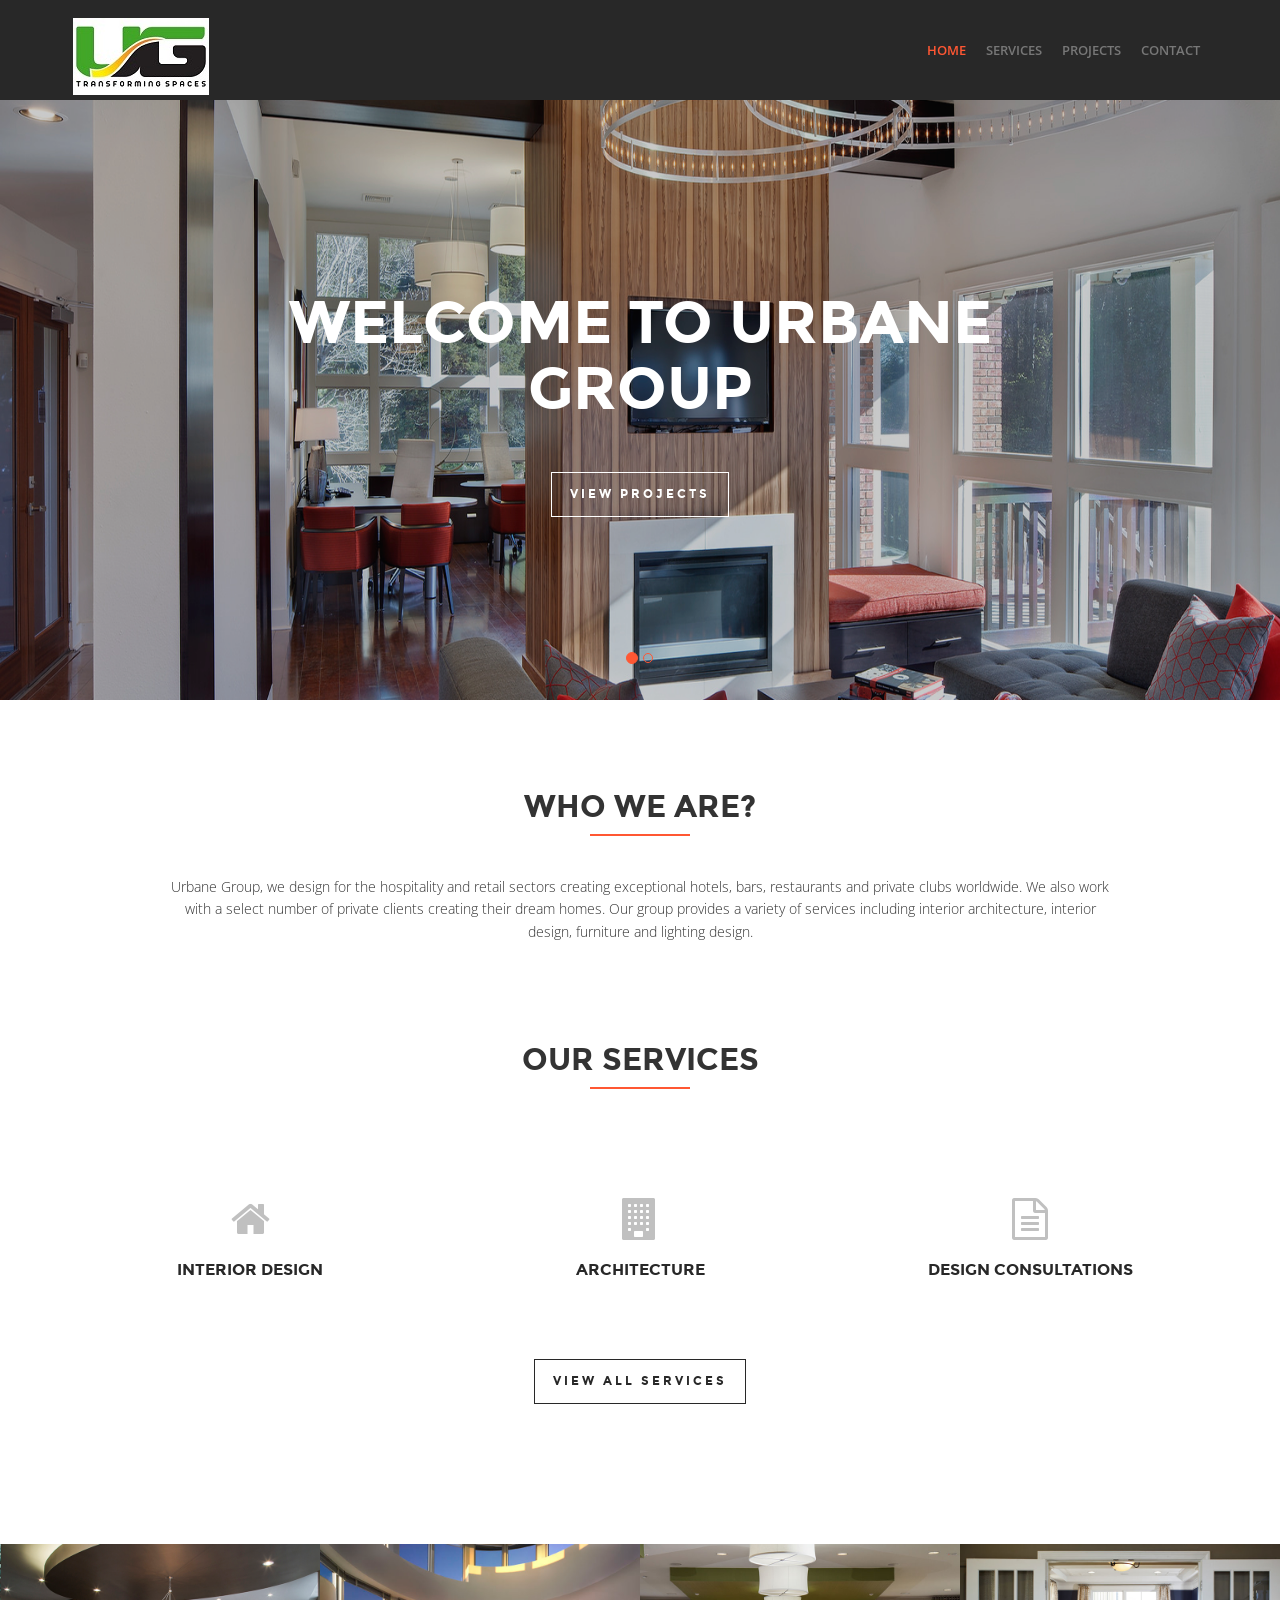
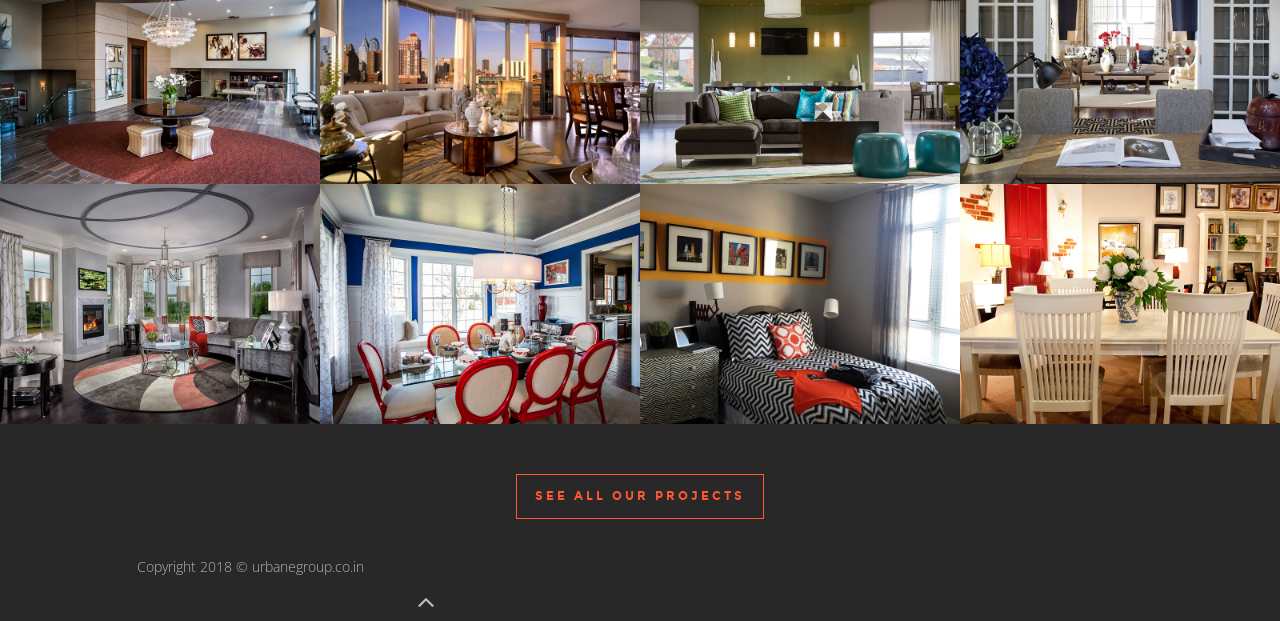
<file: index.html>
<!DOCTYPE html>
<!--[if lt IE 7]>      <html class="no-js lt-ie9 lt-ie8 lt-ie7"> <![endif]-->
<!--[if IE 7]>         <html class="no-js lt-ie9 lt-ie8"> <![endif]-->
<!--[if IE 8]>         <html class="no-js lt-ie9"> <![endif]-->
<!--[if gt IE 8]><!--> <html class="no-js"> <!--<![endif]-->
    <head>
        <title>Urbane Group - Transforming Spaces</title>

        <!-- Meta Tags -->
        <meta charset="utf-8">
        <!--[if IE]><meta http-equiv='X-UA-Compatible' content='IE=edge,chrome=1'><![endif]-->
        <meta name="description" content="">
        <meta name="viewport" content="width=device-width, initial-scale=1">

        <!-- Favicon
        <link rel="icon" type="image/png" href="assets/img/favicon.ico">-->

        <!-- Css Global Compulsory -->
        <link rel="stylesheet" href="assets/plugins/bootstrap/css/bootstrap.min.css"> 
        <!-- Css Implementing Plugins -->
        <link rel="stylesheet" href="assets/plugins/font-awesome/css/font-awesome.min.css">   
        <!-- Css Theme -->           
        <link rel="stylesheet" href="assets/css/style.css">
        <!-- Web Fonts -->
        <link href='http://fonts.googleapis.com/css?family=Open+Sans:400,300,600&subset;=latin,cyrillic' rel='stylesheet' type='text/css'>
        <link rel="stylesheet" href="assets/fonts/montserrat/style.css">
    </head>
    <body>

        <!-- Header (navigation menu, and logo) -->
        <nav class="navbar navbar-default header-navbar" role="navigation">
            <div class="container">
                <div class="row">
                    <div class="col-md-4">
                        <!-- Brand and toggle get grouped for better mobile display -->
                        <div class="navbar-header">
                            <button type="button" class="navbar-toggle" data-toggle="collapse" data-target="#bs-example-navbar-collapse-1">
                                <span class="sr-only">Toggle navigation</span>
                                <span class="icon-bar"></span>
                                <span class="icon-bar"></span>
                                <span class="icon-bar"></span>
                            </button>
                            <a class="navbar-brand" href="index.html">
                                <!-- Logo Image -->
                                <img src="assets/img/logo-header.png" alt="Urbane Group Logo">
                            </a>
                        </div>
                    </div>

                    <div class="col-md-8">
                        <!-- Collect the nav links, forms, and other content for toggling -->
                        <div class="collapse navbar-collapse" id="bs-example-navbar-collapse-1">
                            <ul class="nav navbar-nav navbar-right">                        
                                <li class="active"><a href="index.html">Home</a></li>
                                <!--  <li><a href="about.html">About</a></li> -->
                                <li><a href="services.html">Services</a></li>

                                <!-- Dropdown -->
                              <li><a href="projects.html">Projects</a></li>    
                               

                                <!-- Dropdown 
                                <li class="dropdown">
                                    <a href="blog.html" class="dropdown-toggle" data-toggle="dropdown">Blog</a>
                                    <ul class="dropdown-menu" role="menu">
                                        <li><a href="blog-inner.html">Single Blog</a></li>
                                        <li><a href="blog.html">Gallery Blog</a></li>
                                    </ul>
                                </li>-->
                                <li><a href="contact.html">Contact</a></li>
                            </ul>
                        </div>
                    </div>
                </div><!-- /row -->
            </div><!-- /container -->
        </nav>
        <!-- End Header -->

        <!-- Slider -->
        <div id="header-carousel" class="carousel slide carousel-fade header-carousel" data-ride="carousel"> 
            <!-- Slider Indicators -->
            <ol class="carousel-indicators">
                <li data-target="#header-carousel" data-slide-to="0" class="active"></li>
                <li data-target="#header-carousel" data-slide-to="1"></li>   
            </ol>   
            <div class="carousel-inner">    

                <!-- Slider Item (image, link and description for your project in slider) -->        
                <div class="item active"> 
                    <!-- Image -->           
                    <img src="assets/img/slider-images/image1.jpg" alt="Specifie an alternate text for an image">      
                    <!-- Description -->      
                    <div class="carousel-caption header-carousel-caption">
                       <!-- <h1>We are a creative Interior Design Group</h1>-->
					    <h1>Welcome to Urbane Group</h1>
                        <!-- Project Link -->
                        <a href="projects.html" class="btn white-btn">View Projects</a>                                                    
                    </div>
                </div>
                
                <!-- Slider Item (image, link and description for your project in slider) -->
                <div class="item">    
                    <!-- Image -->        
                    <img src="assets/img/slider-images/image2.jpg" alt="Specifie an alternate text for an image">
                    <!-- Decription -->
                    <div class="carousel-caption header-carousel-caption">
                        <h1>Transforming Spaces</h1> 
                        <!-- Project Link -->
                        <a href="projects.html" class="btn white-btn">View Projects</a>
                    </div>
                </div>   
                       
            </div>   
        </div>
        <!-- End Slider -->

        <!-- Site Wrapper -->
        <div class="site-wrapper">

            <!-- Who We Are -->            
            <div class="container text-center">
                <!-- Section General Title -->
                <div class="general-title">
                    <h2>Who we Are?</h2>        
                    <div class="title-devider"></div>
                </div>
                <div class="row">
                  <!-- Section Description -->
                  <div class="col-md-10 col-md-offset-1">
                    <p>Urbane Group, we design for the hospitality and retail sectors creating exceptional hotels, bars, restaurants and private clubs worldwide. We also work with a select number of private clients creating their dream homes. Our group provides a variety of services including interior architecture, interior design, furniture and lighting design.</p>        
                  </div>          
                </div><!-- /row -->       
            </div><!-- /container -->                   
            <!-- End Who We Are -->
	   
            <!-- Our Services -->            
            <div class="container padding-top text-center"> 
                <!-- Section General Title -->       
                <div class="general-title">
                    <h2>Our Services</h2>        
                    <div class="title-devider"></div>
                </div>  
                <!-- Section Description -->             
                 <div class="row padding-top"> 

                    <!-- Services Item (icon, title and description for your service) -->                        
                    <div class="col-sm-4 col-md-4">  
                        <!-- Icon -->
                        <a href="services.html">                                
                            <i class="fa fa-home fa-3x"></i>     
                        </a> 
                        <!-- Title -->  
                        <div class="service-title">      
                            <h3>Interior Design</h3> 
                        </div>   
                        <!-- Description -->  
                       <!--						
                        <p>Lorem ipsum dolor sit amet, consectetuer adipiscing elit, sed diam nonummy nibh euismod tincidunt ut laoreet dolore magna aliquam erat volutpat. Ut wisi enim ad minim veniam, quis nostrud exerci.</p>-->
                    </div>

                    <!-- Services Item (icon, title and description for your service) -->
                    <div class="col-sm-4 col-md-4">
                        <!-- Icon -->  
                        <a href="services.html">
                            <i class="fa fa-building fa-3x"></i>          
                        </a> 
                        <!-- Title -->
                        <div class="service-title">
                            <h3>Architecture</h3>
                        </div>
                        <!-- Description -->
						<!--
                        <p>Lorem ipsum dolor sit amet, consectetuer adipiscing elit, sed diam nonummy nibh euismod tincidunt ut laoreet dolore magna aliquam erat volutpat. Ut wisi enim ad minim veniam, quis nostrud exerci.</p>-->
                    </div>                        

                    <!-- Services Item (icon, title and description for your service) -->
                    <div class="col-sm-4 col-md-4">
                        <!-- Icon -->
                        <a href="services.html">
                            <i class="fa fa-file-text-o fa-3x"></i> 
                        </a>
                        <!-- Title -->
                        <div class="service-title">
                            <h3>Design Consultations</h3>
                        </div>
                        <!-- Description -->
						 <!-- 
                        <p>Lorem ipsum dolor sit amet, consectetuer adipiscing elit, sed diam nonummy nibh euismod tincidunt ut laoreet dolore magna aliquam erat volutpat. Ut wisi enim ad minim veniam, quis nostrud exerci.</p>   -->              
                    </div>                          

                </div><!-- /row -->

                <!-- View All Services Button -->  
                <div class="padding-top padding-bottom">  
                    <a href="services.html" class="btn black-btn">
                        View all Services
                    </a>
                </div>

            </div><!-- /container -->
            <!-- End Our Services -->		

            <!-- Projects -->            
            <div class="container-fluid projects padding-top">
                <div class="row">

                    <!-- Project Item (image, link and description for your project) -->
                    <div class="col-sm-6 col-md-3">
                        <div class="project-inner">
                            <a href="projects.html">  
                                <!-- Image -->                  
                                <img src="assets/img/portfolio/image1.jpg" alt="Specifie an alternate text for an image" >                    
                                <div class="project-caption">
                                    <!-- Title and Date -->
                                    <div class="project-details">
                                        <p><i class="fa fa-plus fa-lg"></i></p>     
                                        <h3>RECEPTION HALLS</h3>
                                        <!-- <p><small>2013/08</small></p>  -->                                                
                                    </div>
                                </div>
                            </a>
                        </div>
                    </div>                                

                    <!-- Project Item (image, link and description for your project) -->
                    <div class="col-sm-6 col-md-3">
                        <div class="project-inner">
                            <a href="projects.html">    
                                <!-- Image -->                
                                <img src="assets/img/portfolio/image2.jpg" alt="Specifie an alternate text for an image">                    
                                <div class="project-caption">
                                    <!-- Title and Date -->
                                    <div class="project-details">
                                        <p><i class="fa fa-plus fa-lg"></i></p>
                                        <h3>PENTHOUSE</h3>
                                       <!--  <p><small>2013/02</small></p>     -->                                         
                                    </div>
                                </div>
                            </a>
                        </div>
                    </div>                            

                    <!-- Project Item (image, link and description for your project) -->
                    <div class="col-sm-6 col-md-3">
                        <div class="project-inner">
                            <a href="projects.html"> 
                                <!-- Image -->                   
                                <img src="assets/img/portfolio/image3.jpg" alt="Specifie an alternate text for an image">                    
                                <div class="project-caption">
                                    <!-- Title and Date -->
                                    <div class="project-details">
                                        <p><i class="fa fa-plus fa-lg"></i></p>                        
                                        <h3>STUDIOS</h3>
                                        <!--  <p><small>2012/01</small></p>      -->                         
                                    </div>
                                </div>
                            </a>
                        </div>
                    </div>                    

                    <!-- Project Item (image, link and description for your project) -->
                    <div class="col-sm-6 col-md-3">
                        <div class="project-inner">
                            <a href="projects.html">  
                                <!-- Image -->                  
                                <img src="assets/img/portfolio/image4.jpg" alt="Specifie an alternate text for an image">                    
                                <div class="project-caption">
                                    <!-- Title and Date -->
                                    <div class="project-details">
                                        <p><i class="fa fa-plus fa-lg"></i></p>                        
                                        <h3>APARTMENTS</h3>
                                         <!-- <p><small>2014/02</small></p>    -->                         
                                    </div>
                                </div>
                            </a>
                        </div>
                    </div>        

                    <!-- Project Item (image,link and description for your project) -->
                    <div class="col-sm-6 col-md-3">
                        <div class="project-inner">
                            <a href="projects.html">    
                                <!-- Image -->                
                                <img src="assets/img/portfolio/image5.jpg" alt="Specifie an alternate text for an image">                    
                                <div class="project-caption">
                                    <!-- Title and Date -->
                                    <div class="project-details">
                                        <p><i class="fa fa-plus fa-lg"></i></p>
                                        <h3>VILLAS</h3>
                                      <!--  <p><small>2013/08</small></p>        -->                                         
                                    </div>
                                </div>
                            </a>
                        </div>
                    </div>                        

                    <!-- Project Item (image,link and description for your project) -->
                    <div class="col-sm-6 col-md-3">
                        <div class="project-inner">
                            <a href="projects.html">  
                                <!-- Image -->                  
                                <img src="assets/img/portfolio/image6.jpg" alt="Specifie an alternate text for an image">                    
                                <div class="project-caption">
                                    <!-- Title and Date -->
                                    <div class="project-details">
                                        <p><i class="fa fa-plus fa-lg"></i></p>
                                        <h3>OPEN PLAN</h3>
                                      <!--  <p><small>2013/08</small></p>   -->                                              
                                    </div>
                                </div>
                            </a>
                        </div>
                    </div>                    

                    <!-- Project Item (image,link and description for your project) -->
                    <div class="col-sm-6 col-md-3">
                        <div class="project-inner">
                            <a href="projects.html">   
                                <!-- Image -->                 
                                <img src="assets/img/portfolio/image7.jpg" alt="Specifie an alternate text for an image">                    
                                <div class="project-caption">
                                    <!-- Title and Date -->
                                    <div class="project-details">
                                        <p><i class="fa fa-plus fa-lg"></i></p>
                                        <h3>BEDROOMS</h3>
                                        <!--   <p><small>2013/08</small></p>     -->                                                
                                    </div>
                                </div>
                            </a>
                        </div>
                    </div>                    

                    <!-- Project Item (image,link and description for your project) -->
                    <div class="col-sm-6 col-md-3">
                        <div class="project-inner">
                            <a href="projects.html">    
                                <!-- Image -->                    
                                <img src="assets/img/portfolio/image8.jpg" alt="Specifie an alternate text for an image">                        
                                <div class="project-caption">
                                    <!-- Title and Date --> 
                                    <div class="project-details">
                                        <p><i class="fa fa-plus fa-lg"></i></p>
                                        <h3>DINING</h3>
                                      <!--     <p><small>2013/08</small></p>     -->                                                 
                                    </div>
                                </div>
                            </a>
                        </div>
                    </div>                    

                </div><!-- /row -->
            </div><!-- /container -->

            <!-- See All Our Work Button -->
            <div class="all-projects text-center">
                <a href="projects.html" class="btn orange-btn">
                    See all our Projects
                </a>
            </div>
                            
            <!-- End Projects -->                
            <!-- From Blog 
            <section class="bg-color padding-top text-center">
                <div class="container">
                    <!-- Section General Title 
                    <div class="general-title">
                        <h2>From Blog</h2>
                        <div class="title-devider"></div>
                    </div>
                    <div class="row">

                        <!-- Blog Item (image, title, description, link and date for your blog post)
                        <div class="col-sm-4 col-md-4">
                            <div class="thumbnail blog-post">
                                <!-- Image                     
                                <a href="blog-inner.html">
                                    <img src="assets/img/blog/image1.jpg" alt="Specifie an alternate text for an image">
                                </a>
                                <!-- Title and Description 
                                <div class="caption">
                                    <div class="blog-inner-title">
                                        <a href="blog-inner.html">
                                            <h3>Curabitur auctor vulputate quam facilisis eu dolor</h3>                      
                                        </a>
                                    </div>
                                    <p>Cras justo odio, dapibus ac facilisis in, egestas eget quam. Donec id elit non mi porta gravida at eget metus. Nullam id dolor id nibh ultricies vehicula ut id elit.</p>                        
                                    <div class="blog-meta">
                                        <span><i class="fa fa-calendar"></i> <a href="blog-inner.html">April 01, 2014</a></span>
                                        <span><i class="fa fa-comment"></i> <a href="blog-inner.html">03 Comments</a></span>
                                        <span><i class="fa fa-eye"></i> 84 Views</span>
                                    </div>
                                </div>
                            </div>
                        </div>                        

                        <!-- Blog Item (image, title, description, link and date for your blog post) 
                        <div class="col-sm-4 col-md-4">
                            <div class="thumbnail blog-post">
                                <!-- Image 
                                <a href="blog-inner.html">
                                    <img src="assets/img/blog/image2.jpg" alt="Specifie an alternate text for an image"> 
                                </a>
                                <!-- Title and Description 
                                <div class="caption">
                                    <div class="blog-inner-title">
                                        <a href="blog-inner.html">
                                            <h3>Lorem ipsum dolor sit amet, magna adipiscing elit</h3>
                                        </a>
                                    </div>
                                    <p>Cras justo odio, dapibus ac facilisis in, egestas eget quam. Donec id elit non mi porta gravida at eget metus. Nullam id dolor id nibh ultricies vehicula ut id elit.</p>                        
                                    <div class="blog-meta">
                                        <span><i class="fa fa-calendar"></i> <a href="blog-inner.html">April 01, 2014</a></span>
                                        <span><i class="fa fa-comment"></i> <a href="blog-inner.html">03 Comments</a></span>
                                        <span><i class="fa fa-eye"></i> 84 Views</span>
                                    </div>
                                </div>
                            </div>
                        </div>                        

                        <!-- Blog Item (image, title, description, link and date for your blog post) 
                        <div class="col-sm-4 col-md-4">
                            <div class="thumbnail blog-post">
                                <!-- Image 
                                <a href="blog-inner.html">
                                    <img src="assets/img/blog/image3.jpg" alt="Specifie an alternate text for an image">
                                </a>
                                <!-- Title and Description 
                                <div class="caption">
                                    <div class="blog-inner-title">
                                        <a href="blog-inner.html">
                                            <h3>Duis in tortor tortor magna euismod id rutrum eros</h3>
                                        </a>
                                    </div>
                                    <p>Cras justo odio, dapibus ac facilisis in, egestas eget quam. Donec id elit non mi porta gravida at eget metus. Nullam id dolor id nibh ultricies vehicula ut id elit.</p>                    
                                    <div class="blog-meta">
                                        <span><i class="fa fa-calendar"></i> <a href="blog-inner.html">April 01, 2014</a></span>
                                        <span><i class="fa fa-comment"></i> <a href="blog-inner.html">03 Comments</a></span>
                                        <span><i class="fa fa-eye"></i> 84 Views</span>
                                    </div>
                                </div>
                            </div>
                        </div>                        

                    </div><!-- /row 
                </div><!-- /container 

                <!-- All Posts Button 
                <div class="text-center padding-top padding-bottom">
                    <a href="blog.html" class="btn black-btn">See All Posts</a>
                </div>                
            </section> -->
            <!-- End From blog -->

        </div><!-- /site-wrapper -->
        <!-- End Site Wrapper -->

        <!-- Footer -->
        <div id="footer">
            <div class="container">   
                <div class="row"> 
                    <!-- Copyright -->                                    
                    <div class="col-md-4 text-center">
                        <p>Copyright 2018 © urbanegroup.co.in</p>		 
                    </div>
                    <!-- Footer Social Icons -->
					<!--
                    <div class="col-md-4 text-center">
                        <a href="#">
                            <i class="fa fa-facebook fa-lg"></i>
                        </a>
                       < <a href="#">
                            <i class="fa fa-twitter fa-lg"></i>
                        </a>
                        <a href="#">
                            <i class="fa fa-pinterest-square fa-lg"></i>
                        </a>
                        <a href="#">
                            <i class="fa fa-dribbble fa-lg"></i>
                        </a>
                        <a href="#">
                            <i class="fa fa-behance fa-lg"></i>
                        </a> -->
                    </div> 
                    
                    <!-- Up Button -->
                    <div class="col-md-4 back-to-top">
                        <a href="#">
                            <i class="fa fa-angle-up fa-2x pull-right"></i>
                        </a>
                    </div>                                                                                                                                                 
                </div><!-- /row -->
            </div><!-- /container -->
        </div>
        <!-- End Footer -->

        <!-- Js Global Compulsory  -->
        <script src="assets/plugins/jquery-1.11.1.min.js"></script>
        <script src="assets/plugins/bootstrap/js/bootstrap.min.js"></script>
        <!-- Js Implementing Plugins  -->
        <script src="assets/plugins/moderniz.js"></script>
    </body>
</html>
</file>
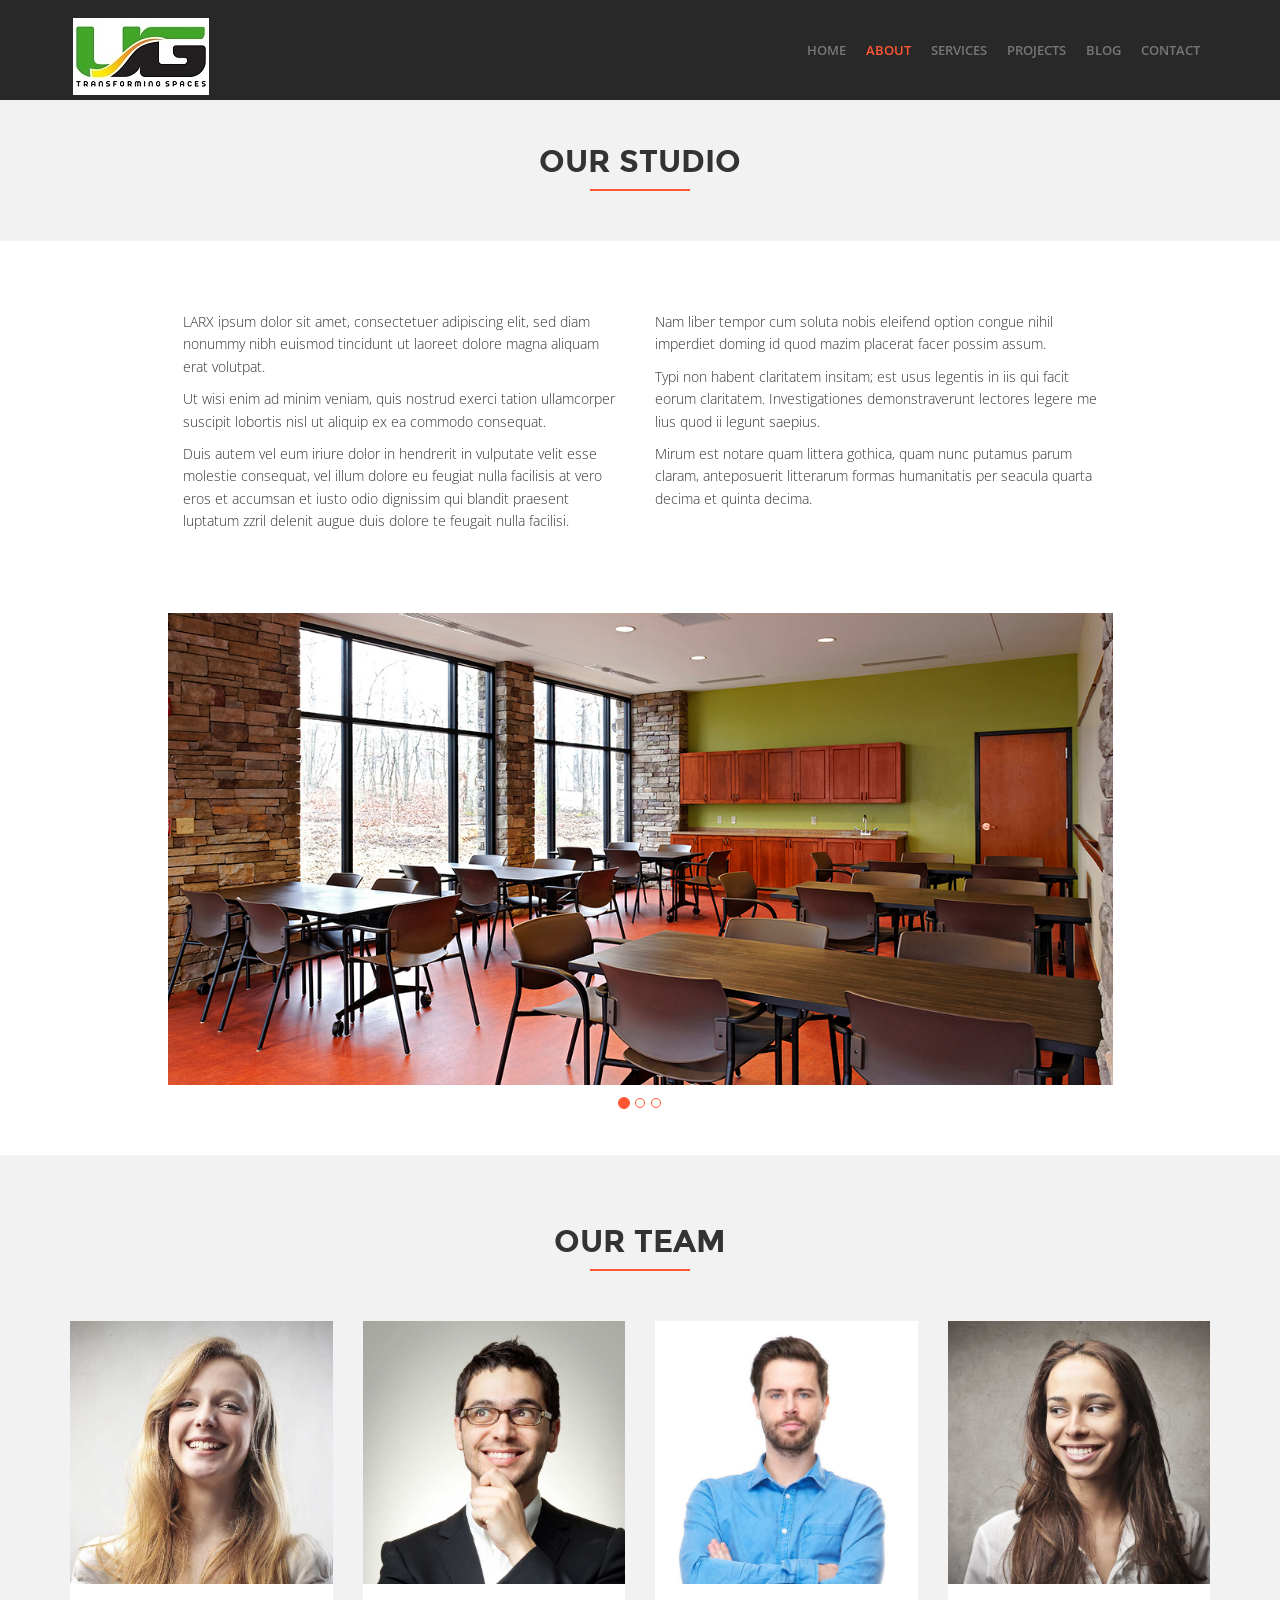
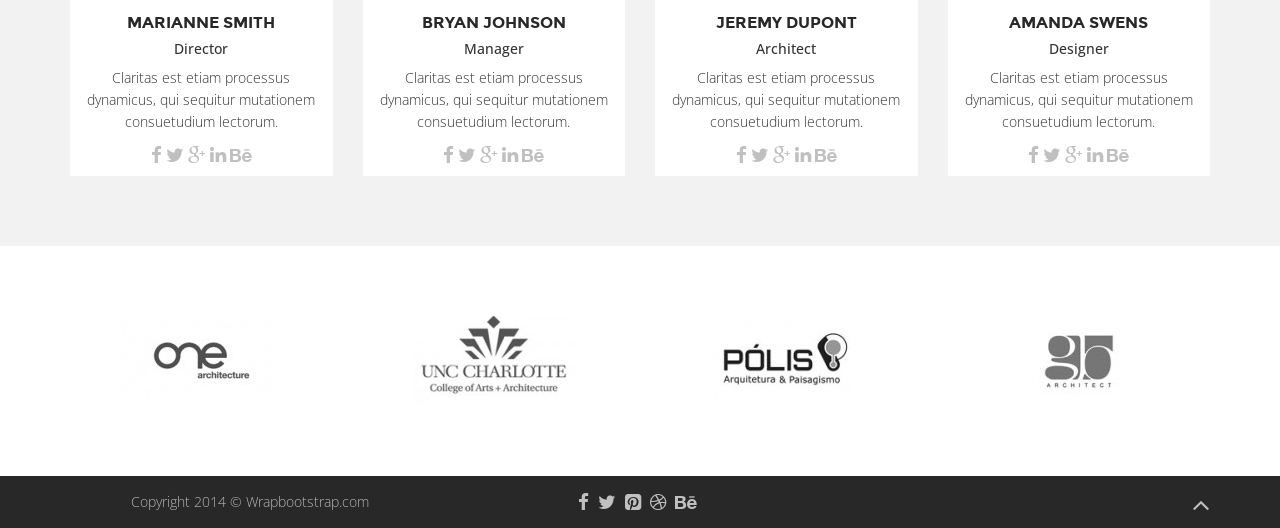
<file: about.html>
<!DOCTYPE html>
<!--[if lt IE 7]>      <html class="no-js lt-ie9 lt-ie8 lt-ie7"> <![endif]-->
<!--[if IE 7]>         <html class="no-js lt-ie9 lt-ie8"> <![endif]-->
<!--[if IE 8]>         <html class="no-js lt-ie9"> <![endif]-->
<!--[if gt IE 8]><!--> <html class="no-js"> <!--<![endif]-->
    <head>
        <title>HOUSE - Interior Design Responsive Template</title>

        <!-- Meta Tags -->
        <meta charset="utf-8">
        <!--[if IE]><meta http-equiv='X-UA-Compatible' content='IE=edge,chrome=1'><![endif]-->
        <meta name="description" content="">
        <meta name="viewport" content="width=device-width, initial-scale=1">

        <!-- Favicon-->
        <link rel="icon" type="image/png" href="assets/img/favicon.ico">

        <!-- Css Global Compulsory -->
        <link rel="stylesheet" href="assets/plugins/bootstrap/css/bootstrap.min.css"> 
        <!-- Css Implementing Plugins -->
        <link rel="stylesheet" href="assets/plugins/font-awesome/css/font-awesome.min.css">   
        <!-- Css Theme -->           
        <link rel="stylesheet" href="assets/css/style.css">
        <!-- Web Fonts -->
        <link href='http://fonts.googleapis.com/css?family=Open+Sans:400,300,600&subset;=latin,cyrillic' rel='stylesheet' type='text/css'>
        <link rel="stylesheet" href="assets/fonts/montserrat/style.css">        
    </head>
    <body>

        <!-- Header (navigation menu, and logo) -->
        <nav class="navbar navbar-default header-navbar" role="navigation">
            <div class="container">
                <div class="row">
                    <div class="col-md-4">
                        <!-- Brand and toggle get grouped for better mobile display -->
                        <div class="navbar-header">
                            <button type="button" class="navbar-toggle" data-toggle="collapse" data-target="#bs-example-navbar-collapse-1">
                                <span class="sr-only">Toggle navigation</span>
                                <span class="icon-bar"></span>
                                <span class="icon-bar"></span>
                                <span class="icon-bar"></span>
                            </button>
                            <a class="navbar-brand" href="index.html">
                                <!-- Logo Image -->
                                <img src="assets/img/logo-header.png" alt="Specifie an alternate text for an image">
                            </a>
                        </div>
                    </div>

                    <div class="col-md-8">
                        <!-- Collect the nav links, forms, and other content for toggling -->
                        <div class="collapse navbar-collapse" id="bs-example-navbar-collapse-1">
                            <ul class="nav navbar-nav navbar-right">                        
                                <li><a href="index.html">Home</a></li>
                                <li class="active"><a href="about.html">About</a></li>
                                <li><a href="services.html">Services</a></li>

                                <!-- Dropdown -->
                                <li class="dropdown">
                                    <a href="projects.html" class="dropdown-toggle" data-toggle="dropdown">Projects</a>
                                    <ul class="dropdown-menu" role="menu">
                                        <li><a href="project-inner.html">Single Project</a></li>
                                        <li><a href="projects.html">Gallery Style</a></li>
                                    </ul>
                                </li>

                                <!-- Dropdown -->
                                <li class="dropdown">
                                    <a href="blog.html" class="dropdown-toggle" data-toggle="dropdown">Blog</a>
                                    <ul class="dropdown-menu" role="menu">
                                        <li><a href="blog-inner.html">Single Blog</a></li>
                                        <li><a href="blog.html">Gallery Blog</a></li>
                                    </ul>
                                </li>
                                <li><a href="contact.html">Contact</a></li>
                            </ul>
                        </div>
                    </div>
                </div><!-- /row -->
            </div><!-- /container -->
        </nav>
        <!-- End Header -->
        
        <!-- Section General Title -->
        <div class="general-title bg-color">
            <h2>Our Studio</h2>
            <div class="title-devider"></div>
        </div>

        <!-- Site Wrapper -->
        <div class="site-wrapper">

            <!-- About Us -->
            <div class="container">

                <!-- Our Studio (your studio information and images for slider) -->
                <div class="row padding-bottom">        
                    <div class="col-md-10 col-md-offset-1">
                        <!-- Description -->
                        <div class="col-md-6">                            
                            <p><span>LARX</span> ipsum dolor sit amet, consectetuer adipiscing elit, sed diam nonummy nibh euismod tincidunt ut laoreet dolore magna aliquam erat volutpat.</p> 
                            <p>Ut wisi enim ad minim veniam, quis nostrud exerci tation ullamcorper suscipit lobortis nisl ut aliquip ex ea commodo consequat.</p>    
                            <p>Duis autem vel eum iriure dolor in hendrerit in vulputate velit esse molestie consequat, vel illum dolore eu feugiat nulla facilisis at vero eros et accumsan et iusto odio dignissim qui blandit praesent luptatum zzril delenit augue duis dolore te feugait nulla facilisi.</p>
                        </div>
                        <!-- Description -->
                        <div class="col-md-6">
                            <p>Nam liber tempor cum soluta nobis eleifend option congue nihil imperdiet doming id quod mazim placerat facer possim assum.</p> 
                            <p>Typi non habent claritatem insitam; est usus legentis in iis qui facit eorum claritatem. Investigationes demonstraverunt lectores legere me lius quod ii legunt saepius.</p>    
                            <p>Mirum est notare quam littera gothica, quam nunc putamus parum claram, anteposuerit litterarum formas humanitatis per seacula quarta decima et quinta decima. </p>
                        </div>
                    </div>        

                    <!-- Slider for images from your studio -->
                    <div class="col-md-10 col-md-offset-1 padding-top">              
                        <div id="studio-carousel" class="carousel slide" data-ride="carousel">
                            <ol class="carousel-indicators about-indicators">
                                <li data-target="#studio-carousel" data-slide-to="0" class="active"></li>
                                <li data-target="#studio-carousel" data-slide-to="1"></li>
                                <li data-target="#studio-carousel" data-slide-to="2"></li>
                            </ol>
                            <div class="carousel-inner">
                                <!-- Image -->
                                <div class="item active">
                                    <img src="assets/img/about/image1.jpg" alt="Specifie an alternate text for an image">
                                </div>
                                <!-- Image -->
                                <div class="item">
                                    <img src="assets/img/about/image2.jpg" alt="Specifie an alternate text for an image"> 
                                </div>
                                <!-- Image -->
                                <div class="item">
                                    <img src="assets/img/about/image3.jpg" alt="Specifie an alternate text for an image">
                                </div>
                            </div>           
                        </div>
                    </div>    

                </div><!-- /row -->
            </div><!-- /container -->
            <!-- End About Us -->

            <!-- Our Team -->
            <section class="bg-color text-center padding-bottom">
                <!-- Section General Title -->
                <div class="general-title bg-color">
                    <h2>Our Team</h2>
                    <div class="title-devider"></div>
                </div>
                <div class="container">
                    <div class="row">  

                        <!-- Team Item (name, information about, image, social icons) -->                      
                        <div class="col-sm-6 col-md-3 team-item">
                            <!-- Image -->
                            <div class="thumbnail team-inner">
                                <img src="assets/img/about/image5.jpg" alt="Specifie an alternate text for an image">                                
                            </div>
                            <div class="team-caption">
                                    <!-- Name -->
                                    <div class="team-title">         
                                        <h3>MARIANNE SMITH</h3>                            
                                    </div>
                                    <!-- Info -->
                                    <h5>Director</h5>
                                    <p>Claritas est etiam processus dynamicus, qui sequitur mutationem consuetudium lectorum.</p>
                                    <a href="#"><i class="fa fa-facebook fa-lg"></i></a>
                                    <a href="#"><i class="fa fa-twitter fa-lg"></i></a>                
                                    <a href="#"><i class="fa fa-google-plus fa-lg"></i></a>
                                    <a href="#"><i class="fa fa-linkedin fa-lg"></i></a>
                                    <a href="#"><i class="fa fa-behance fa-lg"></i></a>
                            </div>
                        </div>

                        <!-- Team Item (name, information about, image, social icons) -->                      
                        <div class="col-sm-6 col-md-3 team-item">
                            <!-- Image -->
                            <div class="thumbnail team-inner">
                                <img src="assets/img/about/image4.jpg" alt="Specifie an alternate text for an image">                                
                            </div>
                            <div class="team-caption">
                                    <!-- Name -->
                                    <div class="team-title">         
                                        <h3>BRYAN JOHNSON</h3>
                                    </div>
                                    <!-- Info -->
                                    <h5>Manager</h5>  
                                    <p>Claritas est etiam processus dynamicus, qui sequitur mutationem consuetudium lectorum.</p>
                                    <a href="#"><i class="fa fa-facebook fa-lg"></i></a>
                                    <a href="#"><i class="fa fa-twitter fa-lg"></i></a>                
                                    <a href="#"><i class="fa fa-google-plus fa-lg"></i></a>
                                    <a href="#"><i class="fa fa-linkedin fa-lg"></i></a>
                                    <a href="#"><i class="fa fa-behance fa-lg"></i></a>              
                            </div>
                        </div>            

                        <!-- Team Item (name, information about, image, social icons) -->                      
                        <div class="col-sm-6 col-md-3 team-item">
                            <!-- Image -->
                            <div class="thumbnail team-inner">
                                <img src="assets/img/about/image7.jpg" alt="Specifie an alternate text for an image">                                
                            </div>
                            <div class="team-caption">
                                    <!-- Name -->
                                    <div class="team-title">     
                                        <h3>JEREMY DUPONT</h3>
                                    </div>
                                    <!-- Info -->
                                    <h5>Architect</h5>
                                    <p>Claritas est etiam processus dynamicus, qui sequitur mutationem consuetudium lectorum.</p>
                                    <a href="#"><i class="fa fa-facebook fa-lg"></i></a>
                                    <a href="#"><i class="fa fa-twitter fa-lg"></i></a>                
                                    <a href="#"><i class="fa fa-google-plus fa-lg"></i></a>
                                    <a href="#"><i class="fa fa-linkedin fa-lg"></i></a>
                                    <a href="#"><i class="fa fa-behance fa-lg"></i></a>                  
                            </div>
                        </div>            

                        <!-- Team Item (name, information about, image, social icons) -->                      
                        <div class="col-sm-6 col-md-3 team-item">
                            <!-- Image -->
                            <div class="thumbnail team-inner">
                                <img src="assets/img/about/image6.jpg" alt="Specifie an alternate text for an image">                                
                            </div>
                            <div class="team-caption">
                                    <!-- Name -->
                                    <div class="team-title">                             
                                        <h3>AMANDA SWENS</h3>
                                    </div>
                                    <!-- Info -->
                                    <h5>Designer</h5>
                                    <p>Claritas est etiam processus dynamicus, qui sequitur mutationem consuetudium lectorum.</p>
                                    <a href="#"><i class="fa fa-facebook fa-lg"></i></a>
                                    <a href="#"><i class="fa fa-twitter fa-lg"></i></a>                
                                    <a href="#"><i class="fa fa-google-plus fa-lg"></i></a>
                                    <a href="#"><i class="fa fa-linkedin fa-lg"></i></a>
                                    <a href="#"><i class="fa fa-behance fa-lg"></i></a>                
                            </div>
                        </div>            

                    </div><!-- /row -->
                </div><!-- /container -->
            </section>
            <!-- End Our Team -->

            <!-- Our Clients -->          
            <div class="container text-center padding-top padding-bottom">
                <div class="row">    

                    <!-- Client Image -->        
                    <div class="col-sm-6 col-md-3">
                        <a href="https://www.google.com/" target="_blank">
                            <img src="assets/img/about/image8.jpg" alt="Specifie an alternate text for an image" >
                        </a>
                    </div>

                    <!-- Client Image -->
                    <div class="col-sm-6 col-md-3">
                        <a href="https://www.google.com/" target="_blank">
                            <img src="assets/img/about/image9.jpg" alt="Specifie an alternate text for an image" >
                        </a>
                    </div>

                    <!-- Client Image -->
                    <div class="col-sm-6 col-md-3">
                        <a href="https://www.google.com/" target="_blank">
                            <img src="assets/img/about/image10.jpg" alt="Specifie an alternate text for an image" >
                        </a>
                    </div>

                    <!-- Client Image -->
                    <div class="col-sm-6 col-md-3">
                        <a href="https://www.google.com/" target="_blank">
                            <img src="assets/img/about/image11.jpg" alt="Specifie an alternate text for an image" >
                        </a>
                    </div>

                </div><!-- /row -->   
            </div><!-- /container -->
            <!-- End Our Clients -->

        </div><!-- /site-wrapper -->
        <!-- End Site Wrapper -->        

        <!-- Footer -->
        <div id="footer">
            <div class="container">   
                <div class="row"> 
                    <!-- Copyright -->                                    
                    <div class="col-md-4 text-center">
                        <p>Copyright 2014 © Wrapbootstrap.com</p>
                    </div>
                    <!-- Footer Social Icons -->
                    <div class="col-md-4 text-center">
                        <a href="#">
                            <i class="fa fa-facebook fa-lg"></i>
                        </a>
                        <a href="#">
                            <i class="fa fa-twitter fa-lg"></i>
                        </a>
                        <a href="#">
                            <i class="fa fa-pinterest-square fa-lg"></i>
                        </a>
                        <a href="#">
                            <i class="fa fa-dribbble fa-lg"></i>
                        </a>
                        <a href="#">
                            <i class="fa fa-behance fa-lg"></i>
                        </a>
                    </div> 
                    
                    <!-- Up Button -->
                    <div class="col-md-4 back-to-top">
                        <a href="#">
                            <i class="fa fa-angle-up fa-2x pull-right"></i>
                        </a>
                    </div>                                                                                                                                                 
                </div><!-- /row -->
            </div><!-- /container -->
        </div>
        <!-- End Footer -->

        <!-- Js Global Compulsory  -->
        <script src="assets/plugins/jquery-1.11.1.min.js"></script>
        <script src="assets/plugins/bootstrap/js/bootstrap.min.js"></script>
        <!-- Js Implementing Plugins  -->
        <script src="assets/plugins/moderniz.js"></script>
        <!-- Js Page  -->
        <script src="assets/js/app.js"></script>
    </body>
</html>
</file>
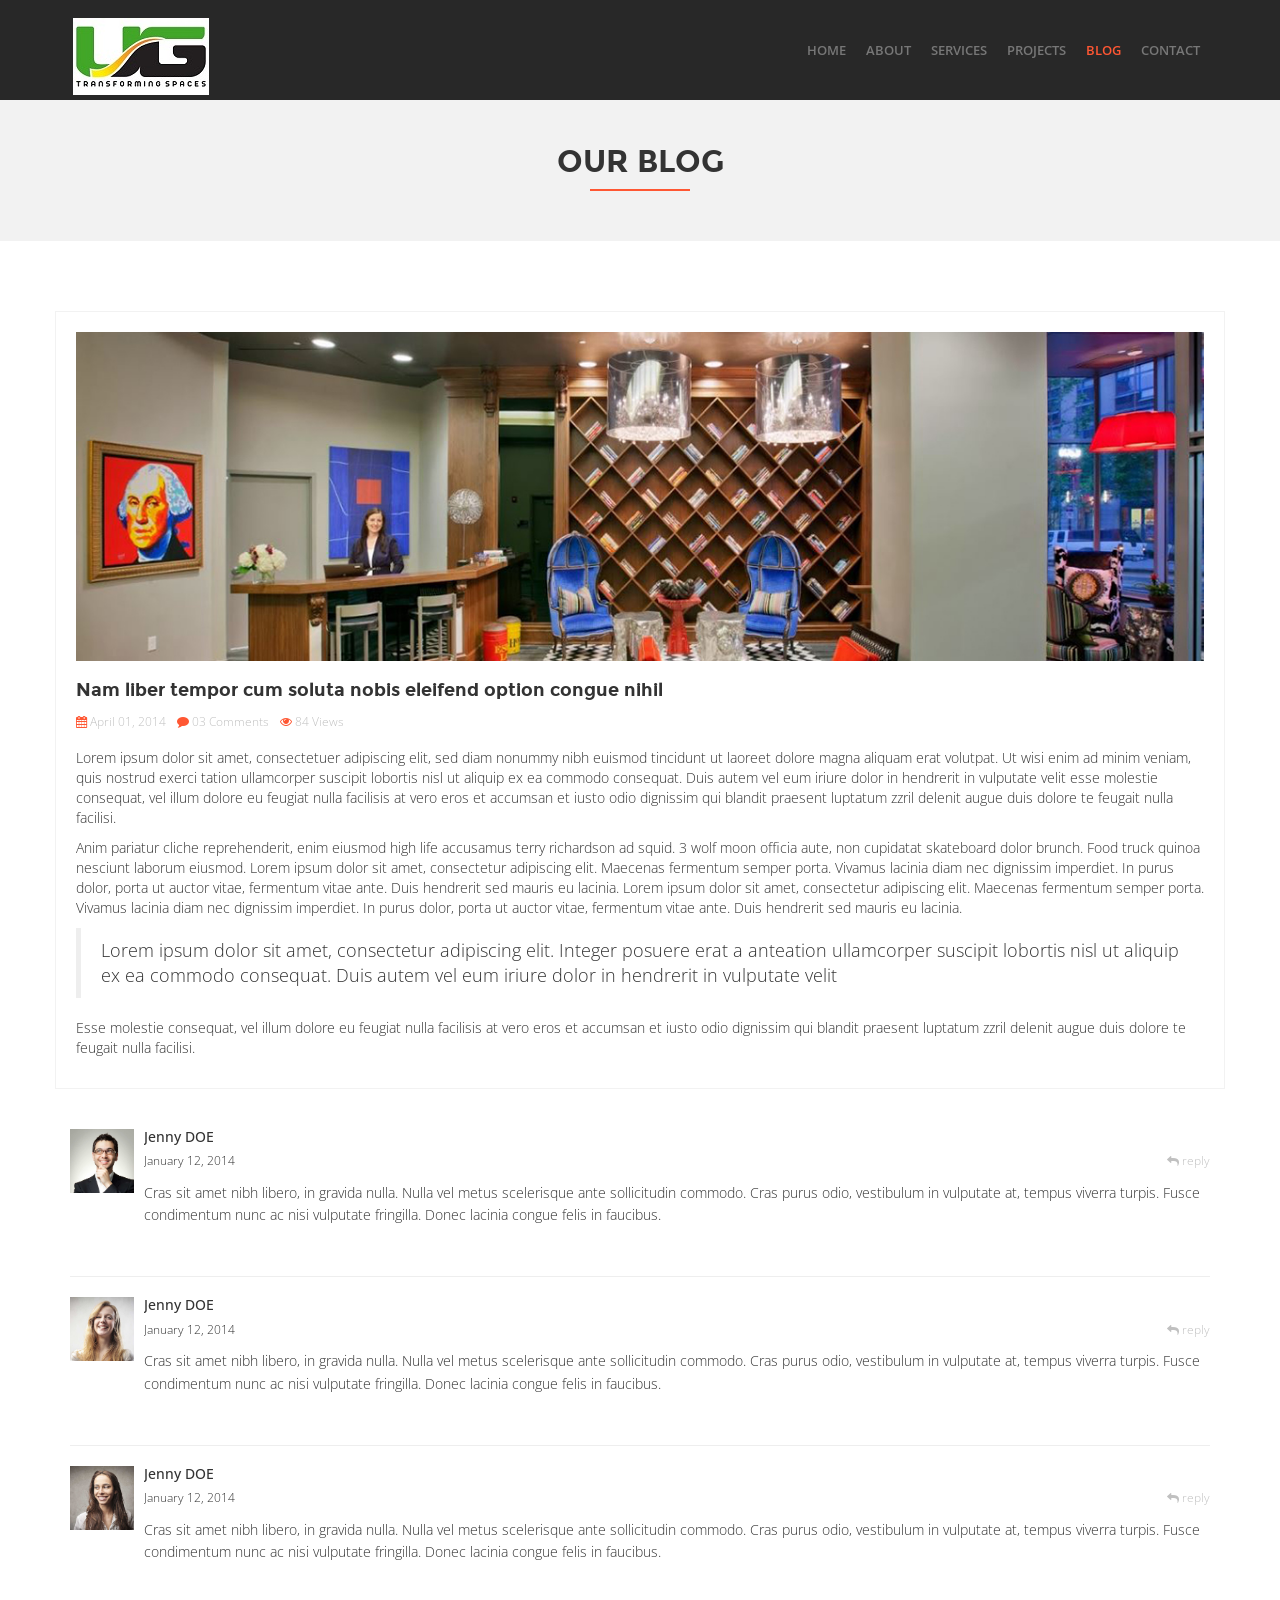
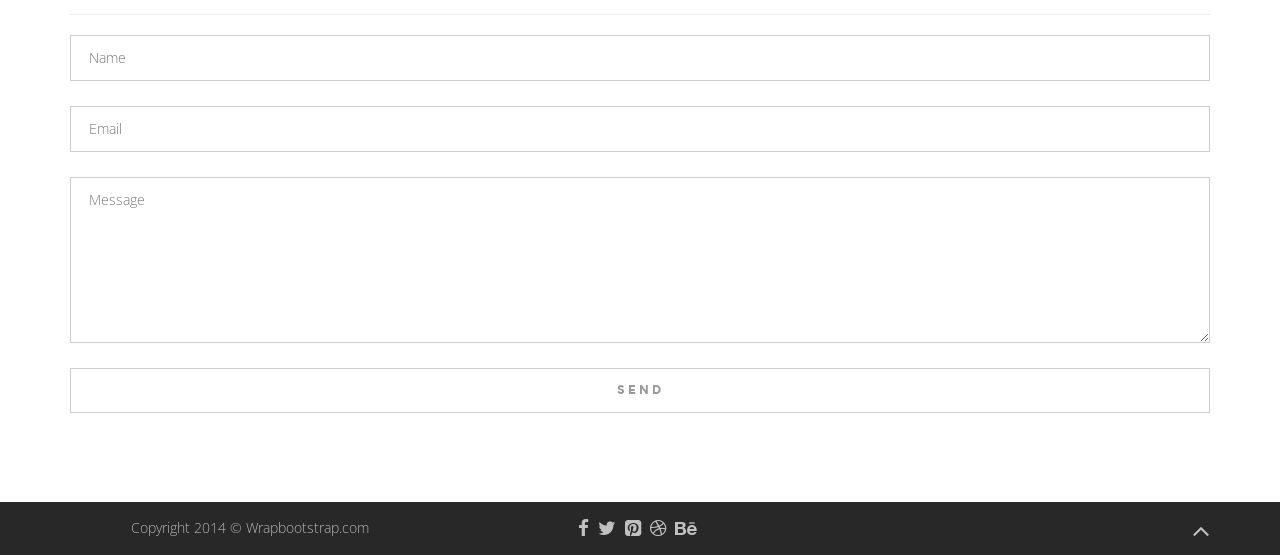
<file: blog-inner.html>
<!DOCTYPE html>
<!--[if lt IE 7]>      <html class="no-js lt-ie9 lt-ie8 lt-ie7"> <![endif]-->
<!--[if IE 7]>         <html class="no-js lt-ie9 lt-ie8"> <![endif]-->
<!--[if IE 8]>         <html class="no-js lt-ie9"> <![endif]-->
<!--[if gt IE 8]><!--> <html class="no-js"> <!--<![endif]-->
    <head>
        <title>HOUSE - Interior Design Responsive Template</title>

        <!-- Meta Tags -->
        <meta charset="utf-8">
        <!--[if IE]><meta http-equiv='X-UA-Compatible' content='IE=edge,chrome=1'><![endif]-->
        <meta name="description" content="">
        <meta name="viewport" content="width=device-width, initial-scale=1">

        <!-- Favicon-->
        <link rel="icon" type="image/png" href="assets/img/favicon.ico">

        <!-- Css Global Compulsory -->
        <link rel="stylesheet" href="assets/plugins/bootstrap/css/bootstrap.min.css"> 
        <!-- Css Implementing Plugins -->
        <link rel="stylesheet" href="assets/plugins/font-awesome/css/font-awesome.min.css">            
        <!-- Css Theme -->           
        <link rel="stylesheet" href="assets/css/style.css">
        <!-- Web Fonts -->
        <link href='http://fonts.googleapis.com/css?family=Open+Sans:400,300,600&subset;=latin,cyrillic' rel='stylesheet' type='text/css'>
        <link rel="stylesheet" href="assets/fonts/montserrat/style.css">
    </head>
    <body>

        <!-- Header (navigation menu, and logo) -->
        <nav class="navbar navbar-default header-navbar" role="navigation">
            <div class="container">
                <div class="row">
                    <div class="col-md-4">
                        <!-- Brand and toggle get grouped for better mobile display -->
                        <div class="navbar-header">
                            <button type="button" class="navbar-toggle" data-toggle="collapse" data-target="#bs-example-navbar-collapse-1">
                                <span class="sr-only">Toggle navigation</span>
                                <span class="icon-bar"></span>
                                <span class="icon-bar"></span>
                                <span class="icon-bar"></span>
                            </button>
                            <a class="navbar-brand" href="index.html">
                                <!-- Logo Image -->
                                <img src="assets/img/logo-header.png" alt="Specifie an alternate text for an image">
                            </a>
                        </div>
                    </div>

                    <div class="col-md-8">
                        <!-- Collect the nav links, forms, and other content for toggling -->
                        <div class="collapse navbar-collapse" id="bs-example-navbar-collapse-1">
                            <ul class="nav navbar-nav navbar-right">                        
                                <li><a href="index.html">Home</a></li>
                                <li><a href="about.html">About</a></li>
                                <li><a href="services.html">Services</a></li>

                                <!-- Dropdown -->
                                <li class="dropdown">
                                    <a href="projects.html" class="dropdown-toggle" data-toggle="dropdown">Projects</a>
                                    <ul class="dropdown-menu" role="menu">
                                        <li><a href="project-inner.html">Single Project</a></li>
                                        <li><a href="projects.html">Gallery Style</a></li>
                                    </ul>
                                </li>

                                <!-- Dropdown -->
                                <li class="dropdown active">
                                    <a href="blog.html" class="dropdown-toggle" data-toggle="dropdown">Blog</a>
                                    <ul class="dropdown-menu" role="menu">
                                        <li><a href="blog-inner.html">Single Blog</a></li>
                                        <li><a href="blog.html">Gallery Blog</a></li>
                                    </ul>
                                </li>
                                <li><a href="contact.html">Contact</a></li>
                            </ul>
                        </div>
                    </div>
                </div><!-- /row -->
            </div><!-- /container -->
        </nav>
        <!-- End Header -->
        
        <!-- Section General Title -->
        <div class="general-title bg-color">
            <h2>Our Blog</h2>
            <div class="title-devider"></div>
        </div>

        <!-- Site Wrapper -->
        <div class="site-wrapper">

            <!-- Blog Inner -->
            <div class="container">
                <div class="row">    

                    <!-- Post Information (image, title, date and description of post) -->       
                    <div class="thumbnail blog-inner">
                        <!-- Image -->
                        <img src="assets/img/blog/image_lg.jpg" alt="Specifie an alternate text for an image">
                        <div class="caption">
                            <!-- Title -->
                            <div class="blog-title">                                
                                    <h3>Nam liber tempor cum soluta nobis eleifend option congue nihil</h3>                                
                            </div>
                            <!-- Date, Comments, Views -->
                            <div class="blog-meta">
                                <span><i class="fa fa-calendar"></i> April 01, 2014</span>
                                <span><i class="fa fa-comment"></i> 03 Comments</span>
                                <span><i class="fa fa-eye"></i> 84 Views</span>
                            </div>
                            <!-- Post Description -->
                            <div class="blog-post-details">
                                <p>Lorem ipsum dolor sit amet, consectetuer adipiscing elit, sed diam nonummy nibh euismod tincidunt ut laoreet dolore magna aliquam erat volutpat. Ut wisi enim ad minim veniam, quis nostrud exerci tation ullamcorper suscipit lobortis nisl ut aliquip ex ea commodo consequat. Duis autem vel eum iriure dolor in hendrerit in vulputate velit esse molestie consequat, vel illum dolore eu feugiat nulla facilisis at vero eros et accumsan et iusto odio dignissim qui blandit praesent luptatum zzril delenit augue duis dolore te feugait nulla facilisi.</p>                                                       
                                <p>Anim pariatur cliche reprehenderit, enim eiusmod high life accusamus terry richardson ad squid. 3 wolf moon officia aute, non cupidatat skateboard dolor brunch. Food truck quinoa nesciunt laborum eiusmod. Lorem ipsum dolor sit amet, consectetur adipiscing elit. Maecenas fermentum semper porta. Vivamus lacinia diam nec dignissim imperdiet. In purus dolor, porta ut auctor vitae, fermentum vitae ante. Duis hendrerit sed mauris eu lacinia. Lorem ipsum dolor sit amet, consectetur adipiscing elit. Maecenas fermentum semper porta. Vivamus lacinia diam nec dignissim imperdiet. In purus dolor, porta ut auctor vitae, fermentum vitae ante. Duis hendrerit sed mauris eu lacinia.</p>   
                                <blockquote>
                                    <p>Lorem ipsum dolor sit amet, consectetur adipiscing elit. Integer posuere erat a anteation ullamcorper suscipit lobortis nisl ut aliquip ex ea commodo consequat. Duis autem vel eum iriure dolor in hendrerit in vulputate velit</p>
                                </blockquote>
                                <p>Esse molestie consequat, vel illum dolore eu feugiat nulla facilisis at vero eros et accumsan et iusto odio dignissim qui blandit praesent luptatum zzril delenit augue duis dolore te feugait nulla facilisi.</p>
                            </div>
                        </div>
                    </div>        

                    <!-- User Comments (image, title, date and description of comments) -->
                    <div class="comments col-lg-12">        

                        <!-- Comment -->
                        <div class="media user-comment">
                            <!-- Image -->                
                            <a class="pull-left" href="#">
                                <img src="assets/img/about/image4.jpg" alt="Specifie an alternate text for an image" style="width: 64px; height: 64px;">
                            </a>                
                            <div class="media-body">
                                <!-- Title -->
                                <h5 class="media-heading">Jenny DOE</h5>
                                <!-- Reply -->
                                <a href="#" class="pull-right">
                                    <small><i class="fa fa-reply"></i> reply</small>
                                </a>
                                <!-- Date -->
                                <p><small> January 12, 2014</small></p>   
                                <!-- Text -->             
                                <p>Cras sit amet nibh libero, in gravida nulla. Nulla vel metus scelerisque ante sollicitudin commodo. Cras purus odio, vestibulum in vulputate at, tempus viverra turpis. Fusce condimentum nunc ac nisi vulputate fringilla. Donec lacinia congue felis in faucibus.   </p>            
                            </div>                    
                        </div>

                        <!-- line under the comment -->
                        <hr>

                        <!-- Comment -->
                        <div class="media user-comment">
                            <!-- Image -->                
                            <a class="pull-left" href="#">
                                <img src="assets/img/about/image5.jpg" alt="Specifie an alternate text for an image" style="width: 64px; height: 64px;">
                            </a>                
                            <div class="media-body">
                                <!-- Title -->
                                <h5 class="media-heading">Jenny DOE</h5>
                                <!-- Reply -->
                                <a href="#" class="pull-right">
                                    <small><i class="fa fa-reply"></i> reply</small>
                                </a>
                                <!-- Date -->
                                <p><small> January 12, 2014</small></p>   
                                <!-- Text -->             
                                <p>Cras sit amet nibh libero, in gravida nulla. Nulla vel metus scelerisque ante sollicitudin commodo. Cras purus odio, vestibulum in vulputate at, tempus viverra turpis. Fusce condimentum nunc ac nisi vulputate fringilla. Donec lacinia congue felis in faucibus.   </p>            
                            </div>                    
                        </div>

                        <!-- line under the comment -->
                        <hr>

                        <!-- Comment -->
                        <div class="media user-comment">
                            <!-- Image -->                
                            <a class="pull-left" href="#">
                                <img src="assets/img/about/image6.jpg" alt="Specifie an alternate text for an image" style="width: 64px; height: 64px;">
                            </a>                
                            <div class="media-body">
                                <!-- Title -->
                                <h5 class="media-heading">Jenny DOE</h5>
                                <!-- Reply -->
                                <a href="#" class="pull-right">
                                    <small><i class="fa fa-reply"></i> reply</small>
                                </a>
                                <!-- Date -->
                                <p><small> January 12, 2014</small></p>   
                                <!-- Text -->             
                                <p>Cras sit amet nibh libero, in gravida nulla. Nulla vel metus scelerisque ante sollicitudin commodo. Cras purus odio, vestibulum in vulputate at, tempus viverra turpis. Fusce condimentum nunc ac nisi vulputate fringilla. Donec lacinia congue felis in faucibus.   </p>            
                            </div>                    
                        </div>

                        <!-- line under the comment -->
                        <hr>

                        <!-- Comment Form (name, email and message input for comment form) -->
                        <div class="left-comment padding-bottom">
                            <form class="comments-form" role="form">
                                <!-- Name -->
                                <div class="name-blog">
                                    <input type="text" name="name" required="required" class="form-control" placeholder="Name">
                                </div>
                                <!-- Email -->
                                <div class="email-blog">
                                    <input type="email" name="mail" required="required" class="form-control" placeholder="Email">
                                </div>
                                <!-- Message -->
                                <div class="message-blog">
                                    <textarea class="form-control" name="message" required="required" placeholder="Message" rows="7"></textarea>
                                </div>
                                <!-- Button -->
                                <div class="button-blog text-center">    
                                    <button type="submit" class="btn blog-btn">Send</button>
                                </div>
                            </form>
                        </div>
                        <!-- End Comment Form -->
                    </div>

                </div><!-- /row -->
            </div><!-- /container -->
            <!-- End Blog Inner -->

        </div><!-- /site-wrapper -->
        <!-- End Site Wrapper -->

        <!-- Footer -->
        <div id="footer">
            <div class="container">   
                <div class="row"> 
                    <!-- Copyright -->                                    
                    <div class="col-md-4 text-center">
                        <p>Copyright 2014 © Wrapbootstrap.com</p>
                    </div>
                    <!-- Footer Social Icons -->
                    <div class="col-md-4 text-center">
                        <a href="#">
                            <i class="fa fa-facebook fa-lg"></i>
                        </a>
                        <a href="#">
                            <i class="fa fa-twitter fa-lg"></i>
                        </a>
                        <a href="#">
                            <i class="fa fa-pinterest-square fa-lg"></i>
                        </a>
                        <a href="#">
                            <i class="fa fa-dribbble fa-lg"></i>
                        </a>
                        <a href="#">
                            <i class="fa fa-behance fa-lg"></i>
                        </a>
                    </div> 
                    
                    <!-- Up Button -->
                    <div class="col-md-4 back-to-top">
                        <a href="#">
                            <i class="fa fa-angle-up fa-2x pull-right"></i>
                        </a>
                    </div>                                                                                                                                                 
                </div><!-- /row -->
            </div><!-- /container -->
        </div>
        <!-- End Footer -->

        <!-- Js Global Compulsory  -->
        <script src="assets/plugins/jquery-1.11.1.min.js"></script>
        <script src="assets/plugins/bootstrap/js/bootstrap.min.js"></script>
        <!-- Js Implementing Plugins  -->
        <script src="assets/plugins/moderniz.js"></script>        
        <!-- Js Page  -->
        <script src="assets/js/app.js"></script>
    </body>
</html>
</file>
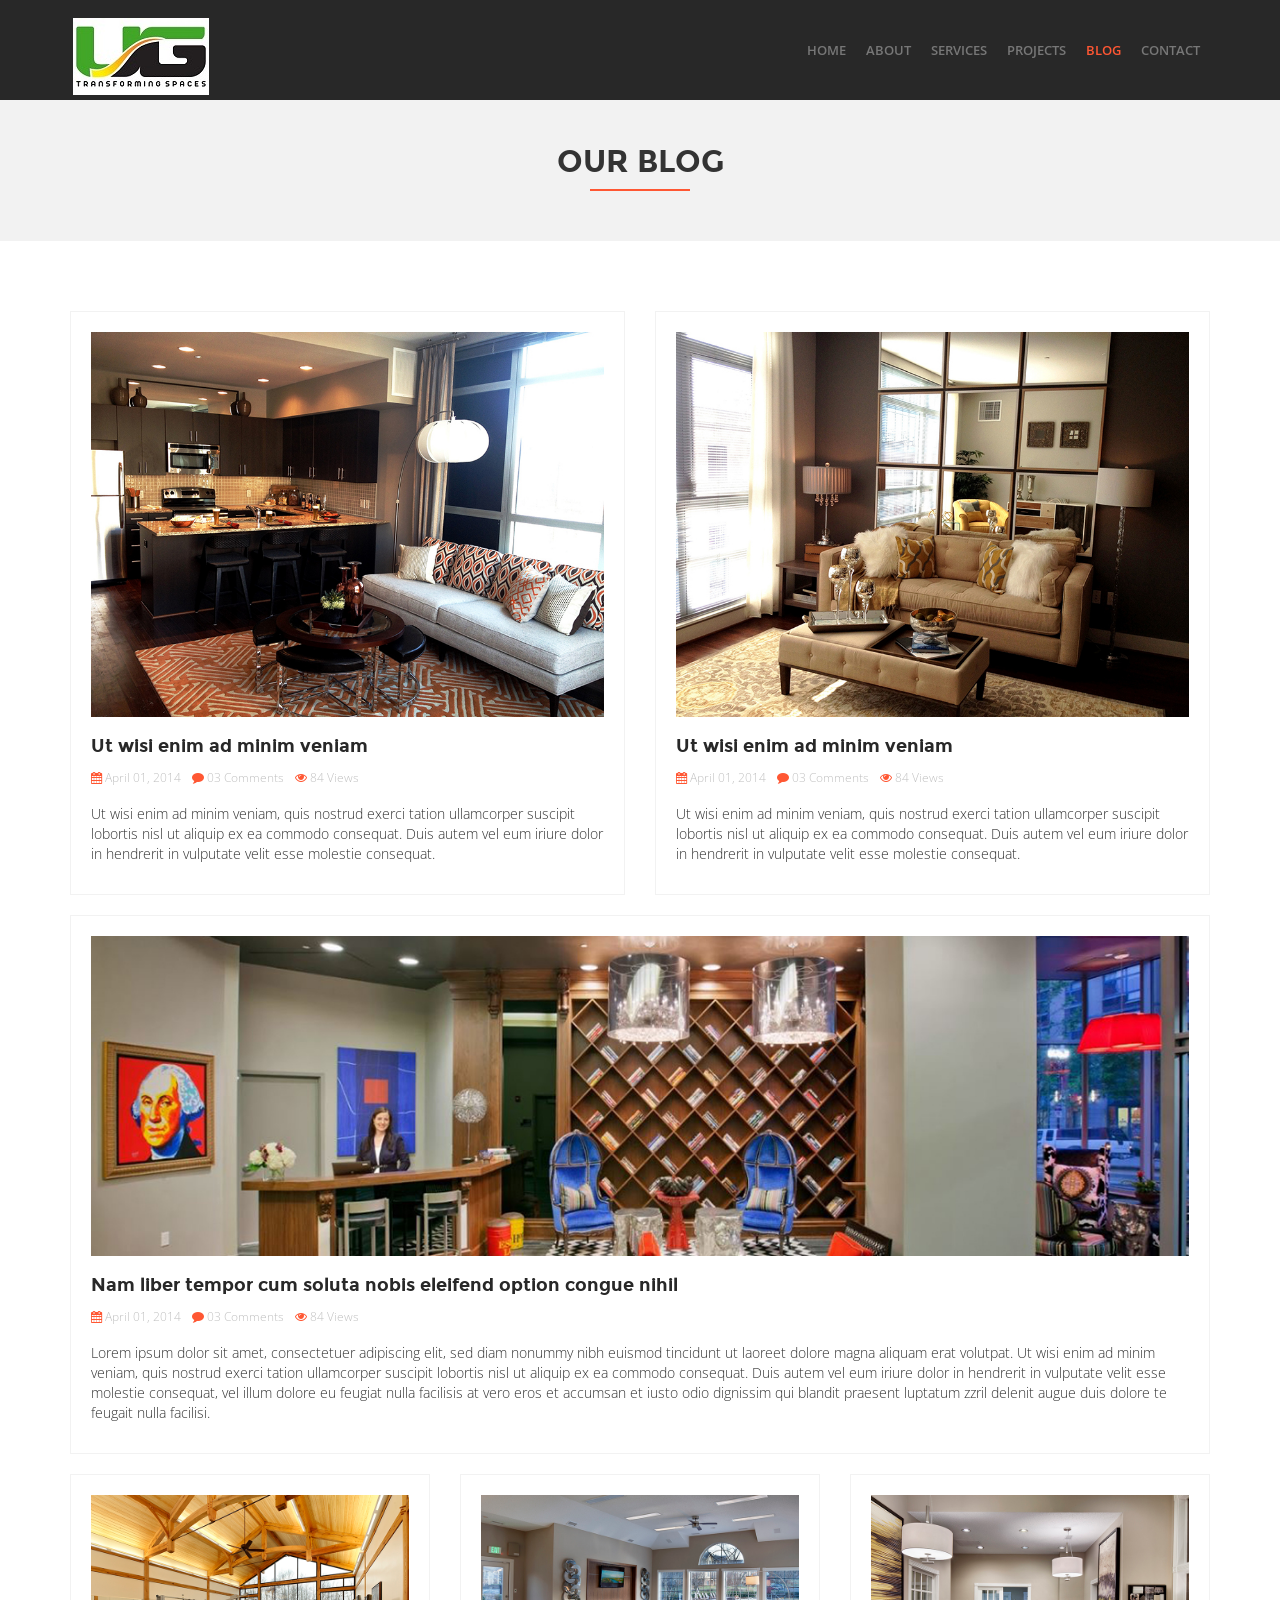
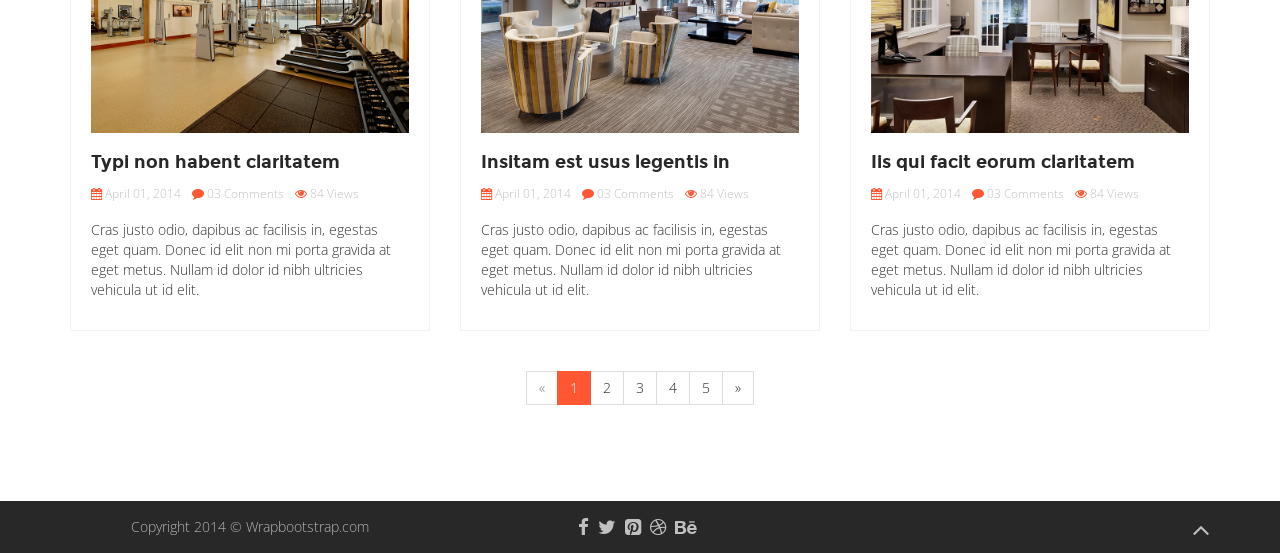
<file: blog.html>
<!DOCTYPE html>
<!--[if lt IE 7]>      <html class="no-js lt-ie9 lt-ie8 lt-ie7"> <![endif]-->
<!--[if IE 7]>         <html class="no-js lt-ie9 lt-ie8"> <![endif]-->
<!--[if IE 8]>         <html class="no-js lt-ie9"> <![endif]-->
<!--[if gt IE 8]><!--> <html class="no-js"> <!--<![endif]-->
    <head>
        <title>HOUSE - Interior Design Responsive Template</title>

        <!-- Meta Tags -->
        <meta charset="utf-8">
        <!--[if IE]><meta http-equiv='X-UA-Compatible' content='IE=edge,chrome=1'><![endif]-->
        <meta name="description" content="">
        <meta name="viewport" content="width=device-width, initial-scale=1">

        <!-- Favicon-->
        <link rel="icon" type="image/png" href="assets/img/favicon.ico">

        <!-- Css Global Compulsory -->
        <link rel="stylesheet" href="assets/plugins/bootstrap/css/bootstrap.min.css"> 
        <!-- Css Implementing Plugins -->
        <link rel="stylesheet" href="assets/plugins/font-awesome/css/font-awesome.min.css">                
        <!-- Css Theme -->           
        <link rel="stylesheet" href="assets/css/style.css">
        <!-- Web Fonts -->
        <link href='http://fonts.googleapis.com/css?family=Open+Sans:400,300,600&subset;=latin,cyrillic' rel='stylesheet' type='text/css'>
        <link rel="stylesheet" href="assets/fonts/montserrat/style.css">
    </head>
    <body>

        <!-- Header (navigation menu, and logo) -->
        <nav class="navbar navbar-default header-navbar" role="navigation">
            <div class="container">
                <div class="row">
                    <div class="col-md-4">
                        <!-- Brand and toggle get grouped for better mobile display -->
                        <div class="navbar-header">
                            <button type="button" class="navbar-toggle" data-toggle="collapse" data-target="#bs-example-navbar-collapse-1">
                                <span class="sr-only">Toggle navigation</span>
                                <span class="icon-bar"></span>
                                <span class="icon-bar"></span>
                                <span class="icon-bar"></span>
                            </button>
                            <a class="navbar-brand" href="index.html">
                                <!-- Logo Image -->
                                <img src="assets/img/logo-header.png" alt="Specifie an alternate text for an image">
                            </a>
                        </div>
                    </div>

                    <div class="col-md-8">
                        <!-- Collect the nav links, forms, and other content for toggling -->
                        <div class="collapse navbar-collapse" id="bs-example-navbar-collapse-1">
                            <ul class="nav navbar-nav navbar-right">                        
                                <li><a href="index.html">Home</a></li>
                                <li><a href="about.html">About</a></li>
                                <li><a href="services.html">Services</a></li>

                                <!-- Dropdown -->
                                <li class="dropdown">
                                    <a href="projects.html" class="dropdown-toggle" data-toggle="dropdown">Projects</a>
                                    <ul class="dropdown-menu" role="menu">
                                        <li><a href="project-inner.html">Single Project</a></li>
                                        <li><a href="projects.html">Gallery Style</a></li>
                                    </ul>
                                </li>

                                <!-- Dropdown -->
                                <li class="dropdown active">
                                    <a href="blog.html" class="dropdown-toggle" data-toggle="dropdown">Blog</a>
                                    <ul class="dropdown-menu" role="menu">
                                        <li><a href="blog-inner.html">Single Blog</a></li>
                                        <li><a href="blog.html">Gallery Blog</a></li>
                                    </ul>
                                </li>
                                <li><a href="contact.html">Contact</a></li>
                            </ul>
                        </div>
                    </div>
                </div><!-- /row -->
            </div><!-- /container -->
        </nav>
        <!-- End Header -->

        <!-- Section General Title -->        
        <div class="general-title bg-color">
            <h2>Our Blog</h2>
            <div class="title-devider"></div>
        </div>

        <!-- Site Wrapper -->
        <div class="site-wrapper">

            <!-- Blog -->
            <div class="container">
                <div class="row">

                    <!-- Blog Post (image, title, date and description of post) --> 
                    <div class="col-sm-6 col-md-6">
                        <div class="thumbnail blog-inner">
                            <!-- Image -->
                            <a href="blog-inner.html">
                                <img src="assets/img/blog/image1.jpg" alt="Specifie an alternate text for an image">
                            </a>        
                            <div class="caption">
                                <!-- Title -->
                                <div class="blog-inner-title">  
                                    <a href="blog-inner.html">
                                        <h3>Ut wisi enim ad minim veniam</h3>                                    
                                    </a>                                  
                                </div>
                                <!-- Date -->
                                <div class="blog-meta">
                                    <span><i class="fa fa-calendar"></i><a href="blog-inner.html"> April 01, 2014</a></span>
                                    <span><i class="fa fa-comment"></i> <a href="blog-inner.html"> 03 Comments</a></span>
                                    <span><i class="fa fa-eye"></i> 84 Views</span>
                                </div>
                                <!-- Description -->
                                <p>Ut wisi enim ad minim veniam, quis nostrud exerci tation ullamcorper suscipit lobortis nisl ut aliquip ex ea commodo consequat. Duis autem vel eum iriure dolor in hendrerit in vulputate velit esse molestie consequat.</p>                    
                            </div>
                        </div>
                    </div>

                    <!-- Blog Post (image, title, date and description of post) --> 
                    <div class="col-sm-6 col-md-6">
                        <div class="thumbnail blog-inner">
                            <!-- Image -->
                            <a href="blog-inner.html">
                                <img src="assets/img/blog/image2.jpg" alt="Specifie an alternate text for an image">
                            </a>        
                            <div class="caption">
                                <!-- Title -->
                                <div class="blog-inner-title">  
                                    <a href="blog-inner.html">                                  
                                        <h3>Ut wisi enim ad minim veniam</h3>   
                                    </a>                                 
                                </div>
                                <!-- Date -->
                                <div class="blog-meta">
                                    <span><i class="fa fa-calendar"></i><a href="blog-inner.html"> April 01, 2014</a></span>
                                    <span><i class="fa fa-comment"></i> <a href="blog-inner.html"> 03 Comments</a></span>
                                    <span><i class="fa fa-eye"></i> 84 Views</span>
                                </div>
                                <!-- Description -->
                                <p>Ut wisi enim ad minim veniam, quis nostrud exerci tation ullamcorper suscipit lobortis nisl ut aliquip ex ea commodo consequat. Duis autem vel eum iriure dolor in hendrerit in vulputate velit esse molestie consequat.</p>                    
                            </div>
                        </div>
                    </div>

                    <!-- Blog Post (image, title, date and description of post) -->
                    <div class="col-sm-12 col-md-12">
                        <div class="thumbnail blog-inner">
                            <!-- Image -->
                            <a href="blog-inner.html">
                                <img src="assets/img/blog/image_lg.jpg" alt="Specifie an alternate text for an image">
                            </a>
                            <div class="caption">
                                <!-- Title -->
                                <div class="blog-inner-title">    
                                    <a href="blog-inner.html">                                
                                        <h3>Nam liber tempor cum soluta nobis eleifend option congue nihil</h3>                                    
                                    </a>
                                </div>
                                <!-- Date -->
                                <div class="blog-meta">
                                    <span><i class="fa fa-calendar"></i> <a href="blog-inner.html">April 01, 2014</a></span>
                                    <span><i class="fa fa-comment"></i> <a href="blog-inner.html">03 Comments</a></span>
                                    <span><i class="fa fa-eye"></i> 84 Views</span>
                                </div>
                                <!-- Description -->
                                <p>Lorem ipsum dolor sit amet, consectetuer adipiscing elit, sed diam nonummy nibh euismod tincidunt ut laoreet dolore magna aliquam erat volutpat. Ut wisi enim ad minim veniam, quis nostrud exerci tation ullamcorper suscipit lobortis nisl ut aliquip ex ea commodo consequat. Duis autem vel eum iriure dolor in hendrerit in vulputate velit esse molestie consequat, vel illum dolore eu feugiat nulla facilisis at vero eros et accumsan et iusto odio dignissim qui blandit praesent luptatum zzril delenit augue duis dolore te feugait nulla facilisi.</p>        
                            </div>
                        </div>
                    </div>

                    <!-- Blog Post (image, title, date and description of post) -->
                    <div class="col-sm-4 col-md-4">
                        <div class="thumbnail blog-inner">
                            <!-- Image -->
                            <a href="blog-inner.html">
                                <img src="assets/img/blog/image3.jpg" alt="Specifie an alternate text for an image">
                            </a>
                            <div class="caption">
                                <!-- Title -->
                                <div class="blog-inner-title">                                    
                                    <a href="blog-inner.html">
                                        <h3>Typi non habent claritatem</h3>
                                    </a>
                                </div>
                                <!-- Date -->
                                <div class="blog-meta">
                                    <span><i class="fa fa-calendar"></i> <a href="blog-inner.html">April 01, 2014</a></span>
                                    <span><i class="fa fa-comment"></i> <a href="blog-inner.html">03 Comments</a></span>
                                    <span><i class="fa fa-eye"></i> 84 Views</span>
                                </div>
                                <!-- Description -->
                                <p>Cras justo odio, dapibus ac facilisis in, egestas eget quam. Donec id elit non mi porta gravida at eget metus. Nullam id dolor id nibh ultricies vehicula ut id elit.</p>        
                            </div>
                        </div>
                    </div>

                    <!-- Blog Post (image, title, date and description of post) -->
                    <div class="col-sm-4 col-md-4">
                        <div class="thumbnail blog-inner">
                            <!-- Image -->
                            <a href="blog-inner.html">
                                <img src="assets/img/blog/image4.jpg" alt="Specifie an alternate text for an image">
                            </a>
                            <div class="caption">
                                <!-- Title -->
                                <div class="blog-inner-title">  
                                    <a href="blog-inner.html">
                                        <h3>Insitam est usus legentis in</h3>                                    
                                    </a>
                                </div>
                                <!-- Date -->
                                <div class="blog-meta">
                                    <span><i class="fa fa-calendar"></i> <a href="blog-inner.html">April 01, 2014</a></span>
                                    <span><i class="fa fa-comment"></i> <a href="blog-inner.html">03 Comments</a></span>
                                    <span><i class="fa fa-eye"></i> 84 Views</span>
                                </div>
                                <!-- Description -->
                                <p>Cras justo odio, dapibus ac facilisis in, egestas eget quam. Donec id elit non mi porta gravida at eget metus. Nullam id dolor id nibh ultricies vehicula ut id elit.</p>        
                            </div>
                        </div>
                    </div> 

                    <!-- Blog Post (image, title, date and description of post) -->
                    <div class="col-sm-4 col-md-4">
                        <div class="thumbnail blog-inner">
                            <!-- Image -->
                            <a href="blog-inner.html">
                                <img src="assets/img/blog/image5.jpg" alt="Specifie an alternate text for an image">
                            </a>
                            <div class="caption">
                                <!-- Title -->
                                <div class="blog-inner-title">     
                                    <a href="blog-inner.html">                               
                                        <h3>Iis qui facit eorum claritatem</h3>                                    
                                    </a>
                                </div>
                                <!-- Date -->
                                <div class="blog-meta">
                                    <span><i class="fa fa-calendar"></i> <a href="#">April 01, 2014</a></span>
                                    <span><i class="fa fa-comment"></i> <a href="#">03 Comments</a></span>
                                    <span><i class="fa fa-eye"></i> 84 Views</span>
                                </div>
                                <!-- Description -->
                                <p>Cras justo odio, dapibus ac facilisis in, egestas eget quam. Donec id elit non mi porta gravida at eget metus. Nullam id dolor id nibh ultricies vehicula ut id elit.</p>        
                            </div>
                        </div>
                    </div>          

                    <!-- Pagination -->
                    <div class="col-lg-12 text-center padding-bottom">
                        <ul class="pagination">
                            <li class="disabled"><a href="#">«</a></li>
                            <li class="active"><a href="#">1 <span class="sr-only">(current)</span></a></li>
                            <li><a href="#">2</a></li>
                            <li><a href="#">3</a></li>
                            <li><a href="#">4</a></li>
                            <li><a href="#">5</a></li>
                            <li><a href="#">»</a></li>
                        </ul>
                    </div>        

                </div><!-- /row -->    
            </div><!-- /container -->
            <!-- End Blog -->

        </div>
        <!-- End Site Wrapper -->

        <!-- Footer -->
        <div id="footer">
            <div class="container">   
                <div class="row"> 
                    <!-- Copyright -->                                    
                    <div class="col-md-4 text-center">
                        <p>Copyright 2014 © Wrapbootstrap.com</p>
                    </div>
                    <!-- Footer Social Icons -->
                    <div class="col-md-4 text-center">
                        <a href="#">
                            <i class="fa fa-facebook fa-lg"></i>
                        </a>
                        <a href="#">
                            <i class="fa fa-twitter fa-lg"></i>
                        </a>
                        <a href="#">
                            <i class="fa fa-pinterest-square fa-lg"></i>
                        </a>
                        <a href="#">
                            <i class="fa fa-dribbble fa-lg"></i>
                        </a>
                        <a href="#">
                            <i class="fa fa-behance fa-lg"></i>
                        </a>
                    </div> 
                    
                    <!-- Up Button -->
                    <div class="col-md-4 back-to-top">
                        <a href="#">
                            <i class="fa fa-angle-up fa-2x pull-right"></i>
                        </a>
                    </div>                                                                                                                                                 
                </div><!-- /row -->
            </div><!-- /container -->
        </div>
        <!-- End Footer -->

        <!-- Js Global Compulsory  -->
        <script src="assets/plugins/jquery-1.11.1.min.js"></script>
        <script src="assets/plugins/bootstrap/js/bootstrap.min.js"></script>
        <!-- Js Implementing Plugins  -->
        <script src="assets/plugins/moderniz.js"></script>        
        <!-- Js Page  -->
        <script src="assets/js/app.js"></script>
    </body>
</html>
</file>
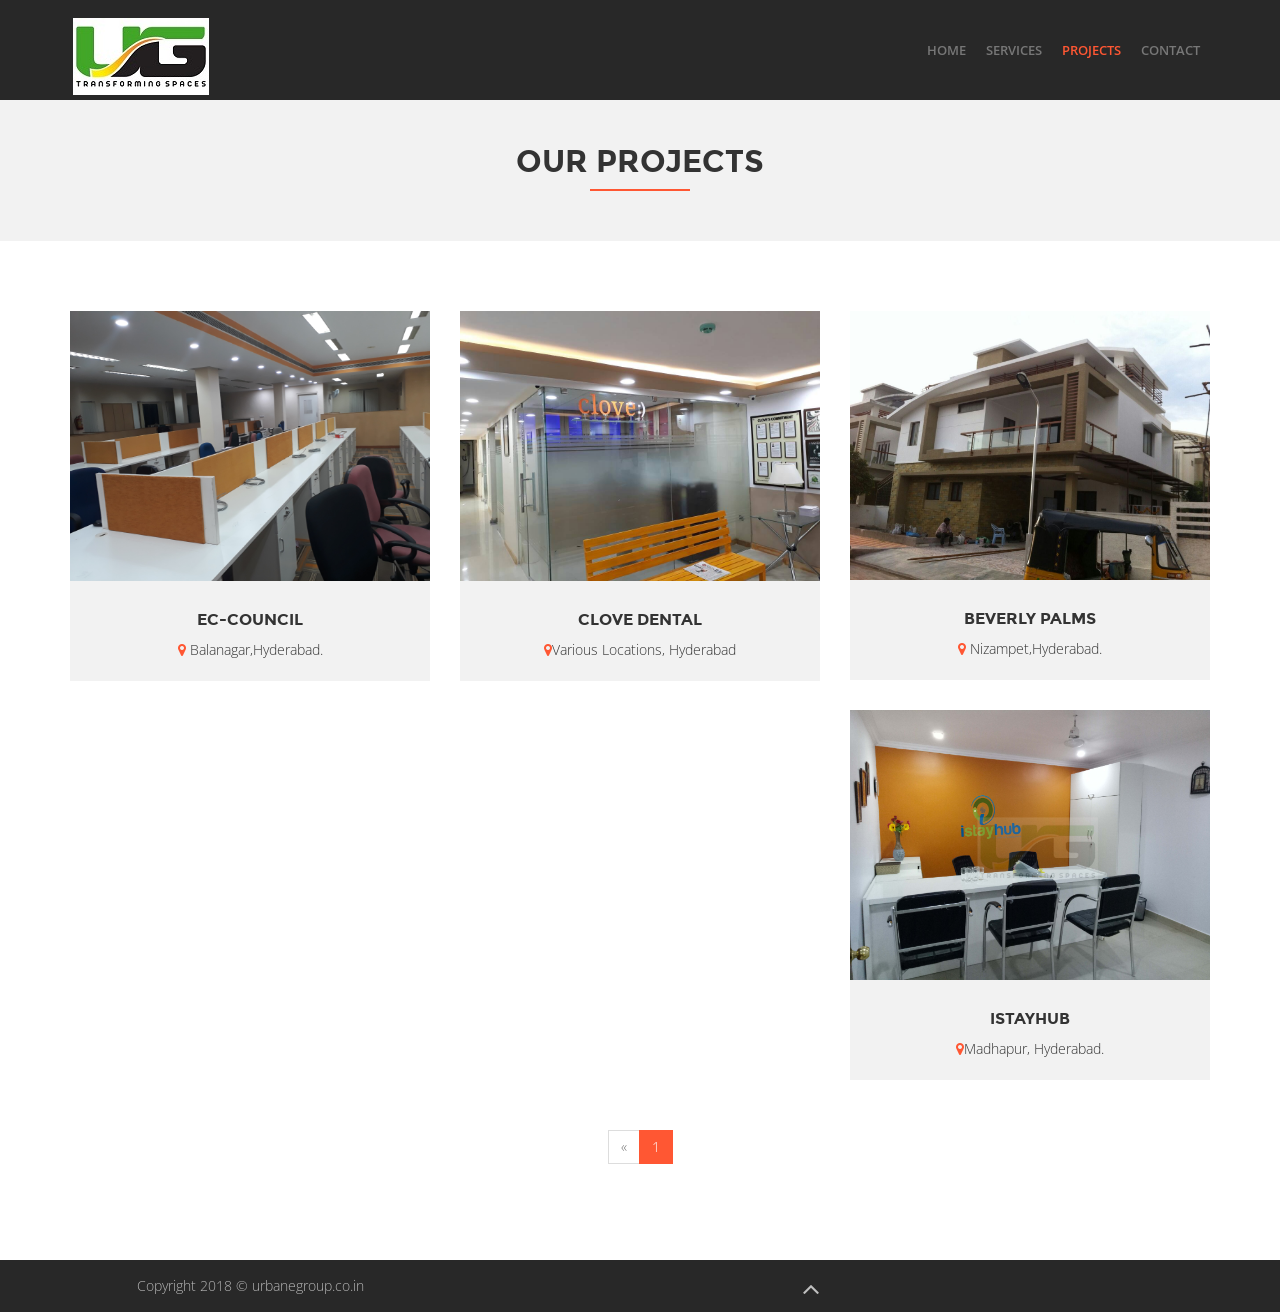
<file: projects.html>
<!DOCTYPE html>
<!--[if lt IE 7]>      <html class="no-js lt-ie9 lt-ie8 lt-ie7"> <![endif]-->
<!--[if IE 7]>         <html class="no-js lt-ie9 lt-ie8"> <![endif]-->
<!--[if IE 8]>         <html class="no-js lt-ie9"> <![endif]-->
<!--[if gt IE 8]><!--> <html class="no-js"> <!--<![endif]-->
    <head>
        <title>Urbane Group - Transforming Spaces</title>

        <!-- Meta Tags -->
        <meta charset="utf-8">
        <!--[if IE]><meta http-equiv='X-UA-Compatible' content='IE=edge,chrome=1'><![endif]-->
        <meta name="description" content="">
        <meta name="viewport" content="width=device-width, initial-scale=1">

        <!-- Favicon-->
        <link rel="icon" type="image/png" href="assets/img/favicon.ico">

        <!-- Css Global Compulsory -->
        <link rel="stylesheet" href="assets/plugins/bootstrap/css/bootstrap.min.css"> 
        <!-- Css Implementing Plugins -->
        <link rel="stylesheet" href="assets/plugins/font-awesome/css/font-awesome.min.css">       
        <!-- Css Theme -->           
        <link rel="stylesheet" href="assets/css/style.css">
        <!-- Web Fonts -->
        <link href='http://fonts.googleapis.com/css?family=Open+Sans:400,300,600&subset;=latin,cyrillic' rel='stylesheet' type='text/css'>
        <link rel="stylesheet" href="assets/fonts/montserrat/style.css">
    </head>
    <body>

        <!-- Header (navigation menu, and logo) -->
        <nav class="navbar navbar-default header-navbar" role="navigation">
            <div class="container">
                <div class="row">
                    <div class="col-md-4">
                        <!-- Brand and toggle get grouped for better mobile display -->
                        <div class="navbar-header">
                            <button type="button" class="navbar-toggle" data-toggle="collapse" data-target="#bs-example-navbar-collapse-1">
                                <span class="sr-only">Toggle navigation</span>
                                <span class="icon-bar"></span>
                                <span class="icon-bar"></span>
                                <span class="icon-bar"></span>
                            </button>
                            <a class="navbar-brand" href="index.html">
                                <!-- Logo Image -->
                                <img src="assets/img/logo-header.png" alt="Specifie an alternate text for an image">
                            </a>
                        </div>
                    </div>

                    <div class="col-md-8">
                        <!-- Collect the nav links, forms, and other content for toggling -->
                        <div class="collapse navbar-collapse" id="bs-example-navbar-collapse-1">
                            <ul class="nav navbar-nav navbar-right">                        
                                <li><a href="index.html">Home</a></li>
                               <!-- <li><a href="about.html">About</a></li>-->
                                <li><a href="services.html">Services</a></li>
				<li class="active"><a href="projects.html">Projects</a></li>                  

                                <!-- Dropdown -->
								<!--
                                <li class="dropdown">
                                    <a href="blog.html" class="dropdown-toggle" data-toggle="dropdown">Blog</a>
                                    <ul class="dropdown-menu" role="menu">
                                        <li><a href="blog-inner.html">Single Blog</a></li>
                                        <li><a href="blog.html">Gallery Blog</a></li>
                                    </ul>-->
                                </li>
                                <li><a href="contact.html">Contact</a></li>
                            </ul>
                        </div>
                    </div>
                </div><!-- /row -->
            </div><!-- /container -->
        </nav>
        <!-- End Header -->

        <!-- Section General Title -->        
        <div class="general-title bg-color"> 
            <h2>Our Projects</h2>
            <div class="title-devider"></div>
        </div>

        <!-- Site Wrapper -->
        <div class="site-wrapper">

            <!-- Projects -->
	    <div class="container">
                <div class="row">

                    <!-- Project Item (image, title, city, date and description of project)-->
                    <div class="col-sm-6 col-md-4 project-item">
                        <div class="thumbnail projects-thumbnail">
                            <a href="ecouncil/project-inner.html">
                                <!-- Image -->
                                <img src="assets/img/portfolio/eccouncil/hall2.jpg" alt="Specifie an alternate text for an image">                                                                   
                            </a>         
                        </div>
                        <div class="project-inner-caption">
                            <!-- Title -->
                            <div class="project-title">                    
                                    <h3>EC-Council</h3>                
                            </div>
                            <!-- City and Date -->
                            <p><i class="fa fa-map-marker"></i> Balanagar,Hyderabad.</p>                                        
                        </div>
                    </div>
		
	            <!-- Project Item (image, title, city, date and description of project)-->
                    <div class="col-sm-6 col-md-4 project-item">
                        <div class="thumbnail projects-thumbnail">
                            <a href="clove/projects-clove.html">
                                <!-- Image -->
                                <img src="assets/img/portfolio/clove/paradise/corridor.jpg" alt="Specifie an alternate text for an image">                      
                            </a>
                        </div>
                        <div class="project-inner-caption">
                            <!-- Title -->
                            <div class="project-title">
                                <h3>Clove Dental</h3>
                            </div>
                            <!-- City and Date -->
                            <p><i class="fa fa-map-marker"></i>Various Locations, Hyderabad</p>                             
                        </div>
                    </div>		
		    
                    <!-- Project Item (image, title, city, date and description of project)-->
                    <div class="col-sm-6 col-md-4 project-item">
                        <div class="thumbnail projects-thumbnail">
                            <a href="beverlypalms/project-inner.html">
                                <!-- Image -->
                                <img src="assets/img/portfolio/beverlypalms/front.jpg" alt="Specifie an alternate text for an image">                                                                   
                            </a>         
                        </div>
                        <div class="project-inner-caption">
                            <!-- Title -->
                            <div class="project-title">                    
                                    <h3>Beverly Palms</h3>                
                            </div>
                            <!-- City and Date -->
                            <p><i class="fa fa-map-marker"></i> Nizampet,Hyderabad.</p>                                        
                        </div>
                    </div>
		   <!-- Project Item (image, title, city, date and description of project)-->
                    <div class="col-sm-6 col-md-4 project-item">
                        <div class="thumbnail projects-thumbnail">
                            <a href="istayhub/project-inner.html">
                                <!-- Image -->
                                <img src="assets/img/portfolio/istayhub/reception.jpg" alt="Specifie an alternate text for an image">                                              
                            </a>
                        </div>
                        <div class="project-inner-caption"> 
                            <!-- Title -->
                            <div class="project-title">         
                                <h3>iStayHub</h3>
                            </div>
                            <!-- City and Date -->
                            <p><i class="fa fa-map-marker"></i>Madhapur, Hyderabad.</p> 
                               
                        </div>
                    </div>
                    <!-- Pagination -->
                    <div class="col-lg-12 text-center padding-bottom">
                        <ul class="pagination">
                            <li class="disabled"><a href="#">«</a></li>
                            <li class="active"><a href="#">1 <span class="sr-only">(current)</span></a></li>
                           <!-- <li><a href="#">2</a></li>
                            <li><a href="#">3</a></li>
                            <li><a href="#">4</a></li>
                            <li><a href="#">5</a></li>
                            <li><a href="#">»</a></li>-->
                        </ul>
                    </div>

                </div><!-- /row -->   
            </div><!-- /container -->
            <!-- End Projects -->

        </div><!-- /site-wrapper -->
        <!-- End Site Wrapper -->

        <!-- Footer -->
        <div id="footer">
            <div class="container">   
                <div class="row"> 
                    <!-- Copyright -->                                    
                    <div class="col-md-4 text-center">
                        <p>Copyright 2018 © urbanegroup.co.in</p>
                    </div>
                    <!-- Footer Social Icons -->
					  <!--
                    <div class="col-md-4 text-center">
                        <a href="#">
                            <i class="fa fa-facebook fa-lg"></i>
                        </a>
                        <a href="#">
                            <i class="fa fa-twitter fa-lg"></i>
                        </a>
                        <a href="#">
                            <i class="fa fa-pinterest-square fa-lg"></i>
                        </a>
                        <a href="#">
                            <i class="fa fa-dribbble fa-lg"></i>
                        </a>
                        <a href="#">
                            <i class="fa fa-behance fa-lg"></i>
                        </a>
                    </div> -->
                    
                    <!-- Up Button -->
                    <div class="col-md-4 back-to-top">
                        <a href="#">
                            <i class="fa fa-angle-up fa-2x pull-right"></i>
                        </a>
                    </div>                                                                                                                                                 
                </div><!-- /row -->
            </div><!-- /container -->
        </div>
        <!-- End Footer -->

        <!-- Js Global Compulsory  -->
        <script src="assets/plugins/jquery-1.11.1.min.js"></script>
        <script src="assets/plugins/bootstrap/js/bootstrap.min.js"></script>
        <!-- Js Implementing Plugins  -->
        <script src="assets/plugins/moderniz.js"></script>
        <!-- Js Page  -->
        <script src="assets/js/app.js"></script>
    </body>
</html>
</file>
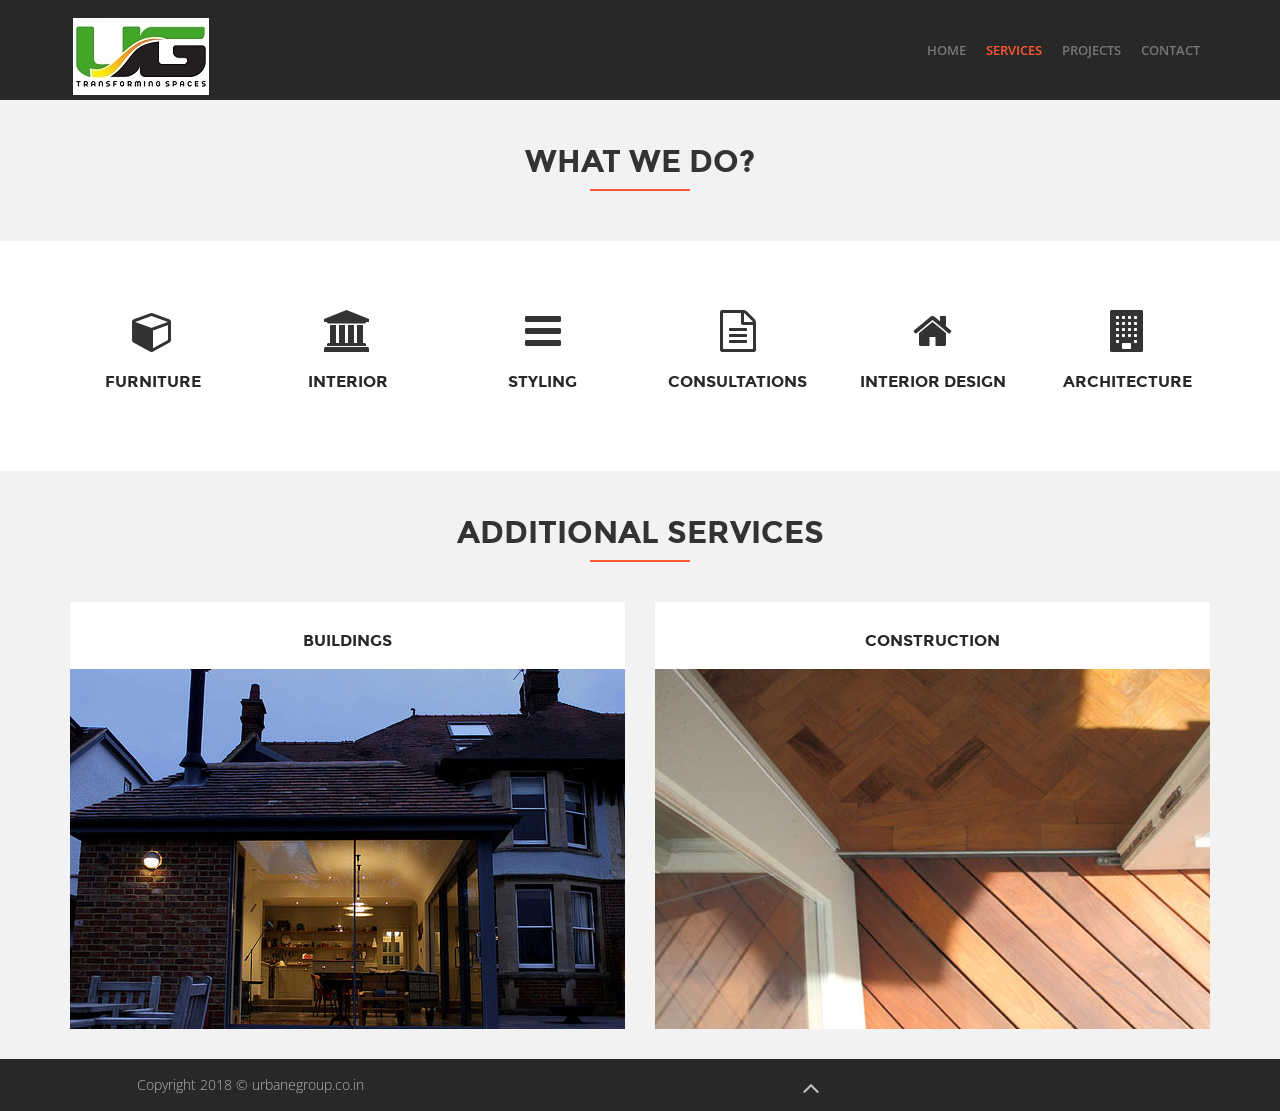
<file: services.html>
<!DOCTYPE html>
<!--[if lt IE 7]>      <html class="no-js lt-ie9 lt-ie8 lt-ie7"> <![endif]-->
<!--[if IE 7]>         <html class="no-js lt-ie9 lt-ie8"> <![endif]-->
<!--[if IE 8]>         <html class="no-js lt-ie9"> <![endif]-->
<!--[if gt IE 8]><!--> <html class="no-js"> <!--<![endif]-->
    <head>
        <title>Urbane Group - Transforming Spaces</title>

        <!-- Meta Tags -->
        <meta charset="utf-8">
        <!--[if IE]><meta http-equiv='X-UA-Compatible' content='IE=edge,chrome=1'><![endif]-->
        <meta name="description" content="">
        <meta name="viewport" content="width=device-width, initial-scale=1">

        <!-- Favicon-->
        <link rel="icon" type="image/png" href="assets/img/favicon.ico">

        <!-- Css Global Compulsory -->
        <link rel="stylesheet" href="assets/plugins/bootstrap/css/bootstrap.min.css"> 
        <!-- Css Implementing Plugins -->
        <link rel="stylesheet" href="assets/plugins/font-awesome/css/font-awesome.min.css">   
        <!-- Css Theme -->           
        <link rel="stylesheet" href="assets/css/style.css">
        <!-- Web Fonts -->
        <link href='http://fonts.googleapis.com/css?family=Open+Sans:400,300,600&subset;=latin,cyrillic' rel='stylesheet' type='text/css'>
        <link rel="stylesheet" href="assets/fonts/montserrat/style.css">
    </head>
    <body>

        <!-- Header (navigation menu, and logo) -->
        <nav class="navbar navbar-default header-navbar" role="navigation">
            <div class="container">
                <div class="row">
                    <div class="col-md-4">
                        <!-- Brand and toggle get grouped for better mobile display -->
                        <div class="navbar-header">
                            <button type="button" class="navbar-toggle" data-toggle="collapse" data-target="#bs-example-navbar-collapse-1">
                                <span class="sr-only">Toggle navigation</span>
                                <span class="icon-bar"></span>
                                <span class="icon-bar"></span>
                                <span class="icon-bar"></span>
                            </button>
                            <a class="navbar-brand" href="index.html">
                                <!-- Logo Image -->
                                <img src="assets/img/logo-header.png" alt="Specifie an alternate text for an image">
                            </a>
                        </div>
                    </div>

                    <div class="col-md-8">
                        <!-- Collect the nav links, forms, and other content for toggling -->
                        <div class="collapse navbar-collapse" id="bs-example-navbar-collapse-1">
                            <ul class="nav navbar-nav navbar-right">                        
                                <li><a href="index.html">Home</a></li>
                               <!-- <li><a href="about.html">About</a></li>-->
                                <li class="active"><a href="services.html">Services</a></li>
                                <li><a href="projects.html">Projects</a></li>

                                <!-- Dropdown 
                                <li class="dropdown">
                                    <a href="projects.html" class="dropdown-toggle" data-toggle="dropdown">Projects</a>
                                    <ul class="dropdown-menu" role="menu">
                                        <li><a href="project-inner.html">Single Project</a></li>
                                        <li><a href="projects.html">Gallery Style</a></li>
                                    </ul>
                                </li>-->

                                <!-- Dropdown 
                                <li class="dropdown">
                                    <a href="blog.html" class="dropdown-toggle" data-toggle="dropdown">Blog</a>
                                    <ul class="dropdown-menu" role="menu">
                                        <li><a href="blog-inner.html">Single Blog</a></li>
                                        <li><a href="blog.html">Gallery Blog</a></li>
                                    </ul>
                                </li>-->
                                <li><a href="contact.html">Contact</a></li>
                            </ul>
                        </div>
                    </div>
                </div><!-- /row -->
            </div><!-- /container -->
        </nav>
        <!-- End Header -->

        <!-- Section General Title --> 
        <div class="general-title bg-color">
            <h2>What we do?</h2>
            <div class="title-devider"></div>
        </div>

        <!-- Site Wrapper -->
        <div class="site-wrapper">

            <!-- Services -->
            <div class="container text-center padding-bottom">        
                <div class="row">    

                    <!-- Service Item (title, icon and description for your service) -->
                    <div class="col-sm-6 col-md-2">
                        <!-- Icon -->
                        <div href="#">
                            <i class="fa fa-cube fa-3x"></i>
                        </div>  
                        <!-- Title and Description --> 
                        <div class="service-title">         
                            <h3>Furniture</h3>  
                        </div>                   
                        <!-- <p>Claritas est etiam processus dynamicus, qui sequitur mutationem consuetudium lectorum.</p>   -->          
                    </div>        

                    <!-- Service Item (title, icon and description for your service) -->
                    <div class="col-sm-6 col-md-2">  
                        <!-- Icon -->
                        <div href="#">
                            <i class="fa fa-university fa-3x"></i>
                        </div>  
                        <!-- Title and Description -->
                        <div class="service-title">       
                            <h3>Interior</h3>  
                        </div>               
                        <!-- <p>Claritas est etiam processus dynamicus, qui sequitur mutationem consuetudium lectorum.</p>   -->          
                    </div>       

                    <!-- Service Item (title, icon and description for your service) -->
                    <div class="col-sm-6 col-md-2">   
                        <!-- Icon -->  
                        <div href="#">
                            <i class="fa fa-bars fa-3x"></i>
                        </div>    
                        <!-- Title and Description -->
                        <div class="service-title">  
                            <h3>Styling</h3>                      
                        </div>
                       <!--  <p>Claritas est etiam processus dynamicus, qui sequitur mutationem consuetudium lectorum.</p>     -->          
                    </div>        

                    <!-- Service Item (title, icon and description for your service) -->
                    <div class="col-sm-6 col-md-2">    
                        <!-- Icon -->
                        <div href="">
                            <i class="fa fa-file-text-o fa-3x"></i>     
                        </div>    
                        <!-- Title and Description -->
                        <div class="service-title">   
                            <h3>Consultations</h3>                      
                        </div>
                       <!-- <p>Claritas est etiam processus dynamicus, qui sequitur mutationem consuetudium lectorum.</p>     -->        
                    </div>       

                    <!-- Service Item (title, icon and description for your service) -->
                    <div class="col-sm-6 col-md-2">  
                        <!-- Icon -->
                        <div href="#">
                            <i class="fa fa-home fa-3x"></i>     
                        </div>     
                        <!-- Title and Description -->
                        <div class="service-title">    
                            <h3>Interior Design</h3>                      
                        </div>
                      <!--  <p>Claritas est etiam processus dynamicus, qui sequitur mutationem consuetudium lectorum.</p>     -->         
                    </div>        

                    <!-- Service Item (title, icon and description for your service) -->
                    <div class="col-sm-6 col-md-2">  
                        <!-- Icon -->   
                        <div href="#">
                            <i class="fa fa-building fa-3x"></i>     
                        </div>    
                        <!-- Title and Description -->
                        <div class="service-title">  
                            <h3>Architecture</h3>      
                        </div>                
                       <!-- <p>Claritas est etiam processus dynamicus, qui sequitur mutationem consuetudium lectorum.</p>   -->          
                    </div>                          

                </div><!-- /row -->
            </div><!-- /container -->
            <!-- End Services -->

            <!-- Additional Services -->
            <section class="text-center bg-color">

                <!-- Section General Title -->
                <div class="general-title">
                    <h2>Additional Services</h2>
                    <div class="title-devider"></div>
                </div>

                <div class="container">
                    <div class="row">      

                        <!-- Additional Services -->
                        <div class="panel-group" id="accordion">                    
                            <!-- Additional Service Item (title, image and description for your additional service) -->
                            <div class="col-sm-6 col-md-6">
                                <div class="panel panel-default">
                                    <a data-toggle="collapse" data-parent="#accordion" href="#buildings">                    
                                        <div class="panel-heading">  
                                            <!-- Title -->                              
                                            <div class="service-title">    
                                                <h3>Buildings</h3>   
                                            </div>                                                
                                        </div>
                                    </a>                                    
                                    <div id="buildings" class="panel-collapse collapse">
                                        <!-- Description -->
                                        <div class="panel-body">
                                            <p>With highly qualified staff and architects, we are also into construction of building.</p>
                                        </div>                
                                    </div>
                                    <img src="assets/img/services/image1.jpg" alt="Specifie an alternate text for an image">
                                </div>
                            </div>

                            <!-- Additional Service Item (title, image and description for your additional service) -->
                            <div class="col-sm-6 col-md-6">
                                <div class="panel panel-default">
                                    <a data-toggle="collapse" data-parent="#accordion" href="#construction">                    
                                        <div class="panel-heading">  
                                            <!-- Title -->                              
                                            <div class="service-title">    
                                                <h3>Construction</h3>   
                                            </div>                                                
                                        </div>
                                    </a>
                                    <div id="construction" class="panel-collapse collapse">
                                        <!-- Description -->
                                        <div class="panel-body">
                                            <p>We are experts in construction industry and also help in assisting construction projects of any size</p>
                                        </div>                
                                    </div>
                                    <img src="assets/img/services/image2.jpg" alt="Specifie an alternate text for an image">
                                </div>
                            </div>                                                                                                                                                                        
                        </div><!-- panel-group -->  
                        <!-- End Additional Services -->
                        
                    </div><!-- /row -->
                </div><!-- /container -->
            </section>
            <!-- End Additional Services -->

        </div><!-- /site-wrapper -->
        <!-- End Site Wrapper -->

        <!-- Footer -->
        <div id="footer">
            <div class="container">   
                <div class="row"> 
                    <!-- Copyright -->                                    
                    <div class="col-md-4 text-center">
                        <p>Copyright 2018 © urbanegroup.co.in</p>
                    </div>
                    <!-- Footer Social Icons 
                    <div class="col-md-4 text-center">
                        <a href="#">
                            <i class="fa fa-facebook fa-lg"></i>
                        </a>
                        <a href="#">
                            <i class="fa fa-twitter fa-lg"></i>
                        </a>
                        <a href="#">
                            <i class="fa fa-pinterest-square fa-lg"></i>
                        </a>
                        <a href="#">
                            <i class="fa fa-dribbble fa-lg"></i>
                        </a>
                        <a href="#">
                            <i class="fa fa-behance fa-lg"></i>
                        </a>
                    </div> -->
                    
                    <!-- Up Button -->
                    <div class="col-md-4 back-to-top">
                        <a href="#">
                            <i class="fa fa-angle-up fa-2x pull-right"></i>
                        </a>
                    </div>                                                                                                                                                 
                </div><!-- /row -->
            </div><!-- /container -->
        </div>
        <!-- End Footer -->

        <!-- Js Global Compulsory  -->
        <script src="assets/plugins/jquery-1.11.1.min.js"></script>
        <script src="assets/plugins/bootstrap/js/bootstrap.min.js"></script>
        <!-- Js Implementing Plugins  -->
        <script src="assets/plugins/moderniz.js"></script>
        <!-- Js Page  -->
        <script src="assets/js/app.js"></script>
    </body>
</html>
</file>
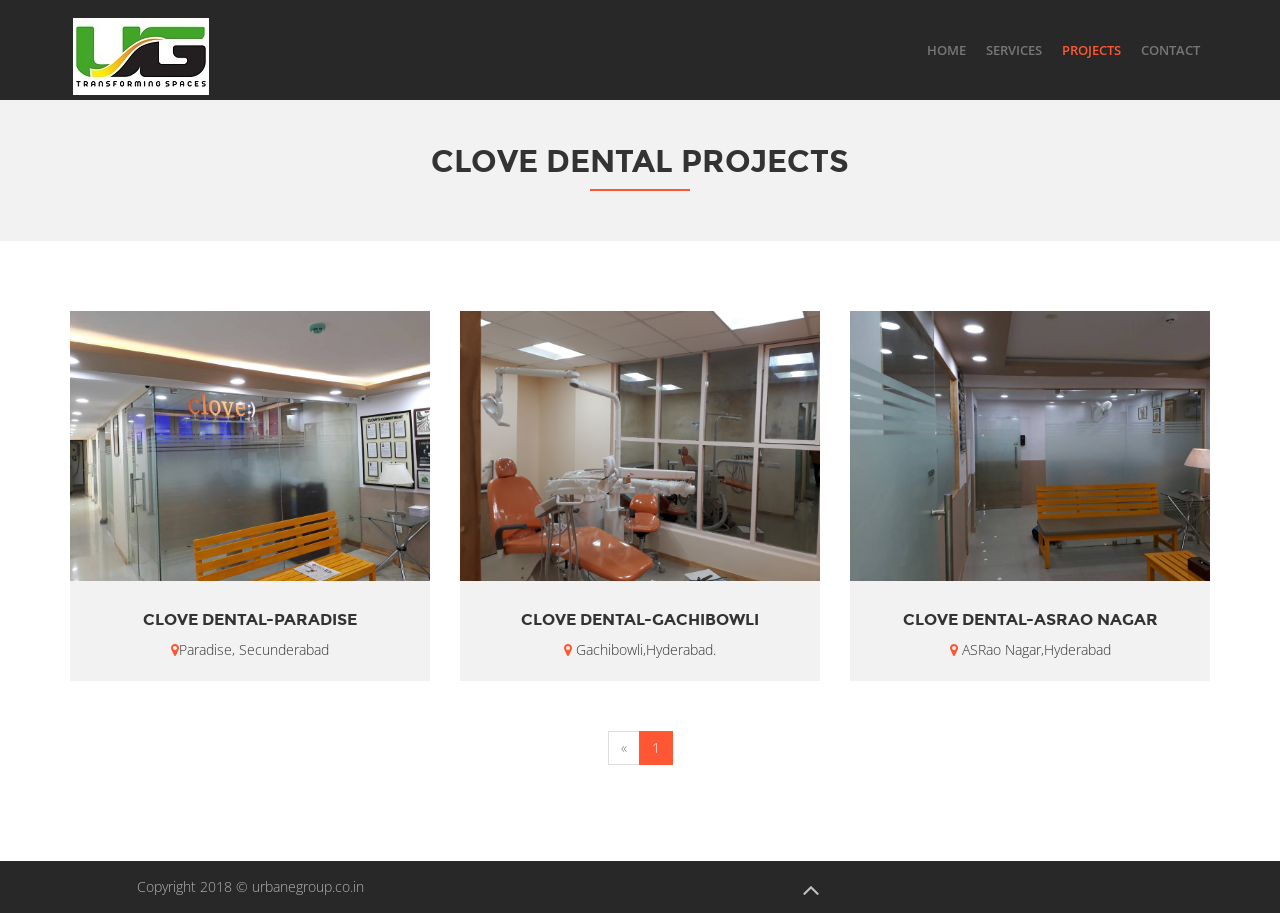
<file: clove/projects-clove.html>
<!DOCTYPE html>
<!--[if lt IE 7]>      <html class="no-js lt-ie9 lt-ie8 lt-ie7"> <![endif]-->
<!--[if IE 7]>         <html class="no-js lt-ie9 lt-ie8"> <![endif]-->
<!--[if IE 8]>         <html class="no-js lt-ie9"> <![endif]-->
<!--[if gt IE 8]><!--> <html class="no-js"> <!--<![endif]-->
    <head>
        <title>Urbane Group - Transforming Spaces</title>

        <!-- Meta Tags -->
        <meta charset="utf-8">
        <!--[if IE]><meta http-equiv='X-UA-Compatible' content='IE=edge,chrome=1'><![endif]-->
        <meta name="description" content="">
        <meta name="viewport" content="width=device-width, initial-scale=1">

        <!-- Favicon-->
        <link rel="icon" type="image/png" href="../assets/img/favicon.ico">

        <!-- Css Global Compulsory -->
        <link rel="stylesheet" href="../assets/plugins/bootstrap/css/bootstrap.min.css"> 
        <!-- Css Implementing Plugins -->
        <link rel="stylesheet" href="../assets/plugins/font-awesome/css/font-awesome.min.css">       
        <!-- Css Theme -->           
        <link rel="stylesheet" href="../assets/css/style.css">
        <!-- Web Fonts -->
        <link href='http://fonts.googleapis.com/css?family=Open+Sans:400,300,600&subset;=latin,cyrillic' rel='stylesheet' type='text/css'>
        <link rel="stylesheet" href="../assets/fonts/montserrat/style.css">
    </head>
    <body>

        <!-- Header (navigation menu, and logo) -->
        <nav class="navbar navbar-default header-navbar" role="navigation">
            <div class="container">
                <div class="row">
                    <div class="col-md-4">
                        <!-- Brand and toggle get grouped for better mobile display -->
                        <div class="navbar-header">
                            <button type="button" class="navbar-toggle" data-toggle="collapse" data-target="#bs-example-navbar-collapse-1">
                                <span class="sr-only">Toggle navigation</span>
                                <span class="icon-bar"></span>
                                <span class="icon-bar"></span>
                                <span class="icon-bar"></span>
                            </button>
                            <a class="navbar-brand" href="../index.html">
                                <!-- Logo Image -->
                                <img src="../assets/img/logo-header.png" alt="Specifie an alternate text for an image">
                            </a>
                        </div>
                    </div>

                    <div class="col-md-8">
                        <!-- Collect the nav links, forms, and other content for toggling -->
                        <div class="collapse navbar-collapse" id="bs-example-navbar-collapse-1">
                            <ul class="nav navbar-nav navbar-right">                        
                                <li><a href="../index.html">Home</a></li>
                               <!-- <li><a href="about.html">About</a></li>-->
                                <li><a href="../services.html">Services</a></li>
				<li class="active"><a href="../projects.html">Projects</a></li>                  

                                <!-- Dropdown -->
								<!--
                                <li class="dropdown">
                                    <a href="blog.html" class="dropdown-toggle" data-toggle="dropdown">Blog</a>
                                    <ul class="dropdown-menu" role="menu">
                                        <li><a href="blog-inner.html">Single Blog</a></li>
                                        <li><a href="blog.html">Gallery Blog</a></li>
                                    </ul>-->
                                </li>
                                <li><a href="../contact.html">Contact</a></li>
                            </ul>
                        </div>
                    </div>
                </div><!-- /row -->
            </div><!-- /container -->
        </nav>
        <!-- End Header -->

        <!-- Section General Title -->        
        <div class="general-title bg-color"> 
            <h2>Clove Dental Projects</h2>
            <div class="title-devider"></div>
        </div>

        <!-- Site Wrapper -->
        <div class="site-wrapper">

            <!-- Projects -->
	    <div class="container">
                <div class="row">
	
	            <!-- Project Item (image, title, city, date and description of project)-->
                    <div class="col-sm-6 col-md-4 project-item">
                        <div class="thumbnail projects-thumbnail">
                            <a href="paradise/project-inner.html">
                                <!-- Image -->
                                <img src="../assets/img/portfolio/clove/paradise/corridor.jpg" alt="Specifie an alternate text for an image">                      
                            </a>
                        </div>
                        <div class="project-inner-caption">
                            <!-- Title -->
                            <div class="project-title">
                                <h3>Clove Dental-Paradise</h3>
                            </div>
                            <!-- City and Date -->
                            <p><i class="fa fa-map-marker"></i>Paradise, Secunderabad</p>                             
                        </div>
                    </div>
		                        <!-- Project Item (image, title, city, date and description of project)-->
                    <div class="col-sm-6 col-md-4 project-item">
                        <div class="thumbnail projects-thumbnail">
                            <a href="gachibowli/project-inner.html">
                                <!-- Image -->
                                <img src="../assets/img/portfolio/clove/gachibowli/clinic2.jpg" alt="Specifie an alternate text for an image">                                                                   
                            </a>         
                        </div>
                        <div class="project-inner-caption">
                            <!-- Title -->
                            <div class="project-title">                    
                                    <h3>Clove Dental-Gachibowli</h3>                
                            </div>
                            <!-- City and Date -->
                            <p><i class="fa fa-map-marker"></i> Gachibowli,Hyderabad.</p>    
                                     
                        </div>
                    </div>	
		    
		    <!-- Project Item (image, title, city, date and description of project)-->
                    <div class="col-sm-6 col-md-4 project-item">
                        <div class="thumbnail projects-thumbnail">
                            <a href="asraonagar/project-inner.html">
                                <!-- Image -->
                                <img src="../assets/img/portfolio/clove/asraonagar/reception.jpg" alt="Specifie an alternate text for an image">                                    
                            </a>
                        </div>
                        <div class="project-inner-caption">
                            <!-- Title -->
                            <div class="project-title">
                                <h3>Clove Dental-ASRao Nagar</h3>
                            </div>
                            <!-- City and Date -->
                            <p><i class="fa fa-map-marker"></i> ASRao Nagar,Hyderabad</p>
                            <!-- <p><i class="fa fa-calendar"></i>01/08/2017</p>--> 
                        </div>
                    </div>	
                    <!-- Pagination -->
                    <div class="col-lg-12 text-center padding-bottom">
                        <ul class="pagination">
                            <li class="disabled"><a href="#">«</a></li>
                            <li class="active"><a href="#">1 <span class="sr-only">(current)</span></a></li>
                           <!-- <li><a href="#">2</a></li>
                            <li><a href="#">3</a></li>
                            <li><a href="#">4</a></li>
                            <li><a href="#">5</a></li>
                            <li><a href="#">»</a></li>-->
                        </ul>
                    </div>

                </div><!-- /row -->   
            </div><!-- /container -->
            <!-- End Projects -->

        </div><!-- /site-wrapper -->
        <!-- End Site Wrapper -->

        <!-- Footer -->
        <div id="footer">
            <div class="container">   
                <div class="row"> 
                    <!-- Copyright -->                                    
                    <div class="col-md-4 text-center">
                        <p>Copyright 2018 © urbanegroup.co.in</p>
                    </div>
                    <!-- Footer Social Icons -->
					  <!--
                    <div class="col-md-4 text-center">
                        <a href="#">
                            <i class="fa fa-facebook fa-lg"></i>
                        </a>
                        <a href="#">
                            <i class="fa fa-twitter fa-lg"></i>
                        </a>
                        <a href="#">
                            <i class="fa fa-pinterest-square fa-lg"></i>
                        </a>
                        <a href="#">
                            <i class="fa fa-dribbble fa-lg"></i>
                        </a>
                        <a href="#">
                            <i class="fa fa-behance fa-lg"></i>
                        </a>
                    </div> -->
                    
                    <!-- Up Button -->
                    <div class="col-md-4 back-to-top">
                        <a href="#">
                            <i class="fa fa-angle-up fa-2x pull-right"></i>
                        </a>
                    </div>                                                                                                                                                 
                </div><!-- /row -->
            </div><!-- /container -->
        </div>
        <!-- End Footer -->

        <!-- Js Global Compulsory  -->
        <script src="../assets/plugins/jquery-1.11.1.min.js"></script>
        <script src="../assets/plugins/bootstrap/js/bootstrap.min.js"></script>
        <!-- Js Implementing Plugins  -->
        <script src="../assets/plugins/moderniz.js"></script>
        <!-- Js Page  -->
        <script src="../assets/js/app.js"></script>
    </body>
</html>
</file>
<file: assets/css/style.css>
/* ==========================================================================
	* Template Name: House - Interior Design Responsive Template
	* Description: Interior Design, Architecture, Corporate, and Portfolio Theme.
	* Version: 1.0
	* Author: Denis Griu
	* Website: http://denisgriu.com/house
========================================================================== */

/*
---------------

Table of Contents:

1) Bootstrap Override
2) General Styles
3) Header
4) Slider
5) Site Wrapper
6) Projects
7) Blog
8) About
9) Contact
10) Footer
11) Responsive

--------------
*/

/* ----------------------------------------------------
	1) BOOTSTRAP OVERRIDE
------------------------------------------------------- */

.navbar-nav{
	padding-top: 35px;
}
.navbar-brand{
	padding: 18px;		
}
.navbar-default .navbar-nav>.active>a, .navbar-default .navbar-nav>.active>a:hover, .navbar-default .navbar-nav>.active>a:focus{
	color: #ff5733;
	background-color: transparent;
}
.navbar-default .navbar-nav>li>a:hover, .navbar-default .navbar-nav>li>a:focus{
	color: #ff5733;
	background-color: transparent;
}
.navbar-nav>li{
	text-transform: uppercase;
	font-family: 'Open Sans', sans-serif;
	font-weight: 600;
	font-size: 13px;
}
.carousel-caption h1{
	font-family: 'Montserrat', sans-serif;
	font-size: 60px;
	font-weight: 700;
	text-transform: uppercase;
	margin-bottom: 50px;
}
.carousel-caption{
	top: 25%;
	text-shadow: none;
}
.panel-group .panel{
	border-radius: 0;
	overflow: hidden;
	margin-bottom: 20px;
}
.panel-default{
	border-color: transparent;
}
.panel{
	border: none;
	border-radius: 0;
	-webkit-box-shadow: none;
	box-shadow: none;
}
.btn{
	border-radius: 0px;
	text-decoration: none;
	padding: 12px 18px;
	font-size: 12px;
	line-height: 19px;
	text-transform: uppercase;
	font-family: 'Montserrat', sans-serif;
	font-weight: 700;
	letter-spacing: 3px;
	-webkit-transition: all .2s ease-in-out;
	-moz-transition: all .2s ease-in-out;
	-ms-transition: all .2s ease-in-out;
	-o-transition: all .2s ease-in-out;
	transition: all .2s ease-in-out;
}
.carousel-indicators li{
	border: 1px solid #ff5733;
}
.carousel-indicators .active{
	background-color: #ff5733;
}
.nav-pills>li.active>a, .nav-pills>li.active>a:hover, .nav-pills>li.active>a:focus{
	color: #ff5733;
	background-color: transparent;
}
.nav>li>a:hover, .nav>li>a:focus{
	text-decoration: none;
	background-color: transparent;
}
.nav>li>a{
	position: relative;
	display: block;
	padding: 5px 10px;
}
.pagination {	
	border-radius: 0;
}
.pagination>li:first-child>a, .pagination>li:first-child>span{	
	border-bottom-left-radius: 0;
	border-top-left-radius: 0;
}
.pagination>.active>a, .pagination>.active>span, .pagination>.active>a:hover, .pagination>.active>span:hover, .pagination>.active>a:focus, .pagination>.active>span:focus{
	background-color: #ff5733;
	border-color: #ff5733;
}
.pagination>li:last-child>a, .pagination>li:last-child>span{
	border-bottom-right-radius: 0;
	border-top-right-radius: 0;
}
.pagination>li>a:hover, .pagination>li>span:hover, .pagination>li>a:focus, .pagination>li>span:focus{
	color: #282828;
}
.pagination>li>a, .pagination>li>span{
	color: #282828;
}
.form-control{
	height: 46px;
	padding: 12px 18px;
	border-radius: 0;
	-webkit-box-shadow: none;
	box-shadow: none;
	-webkit-transition: none;
	transition: none;
}
.form-control:focus{
	border-color: #ff5733;
	outline: 0;
	-webkit-box-shadow: none;
	box-shadow: none;
	-webkit-transition: all .2s ease-in-out;
	-moz-transition: all .2s ease-in-out;
	-ms-transition: all .2s ease-in-out;
	-o-transition: all .2s ease-in-out;
	transition: all .2s ease-in-out;
}
.navbar-toggle{
	margin-top: 35px;
}
.navbar-default .navbar-toggle{
	border-color: transparent;
}
.navbar-default .navbar-toggle .icon-bar{
	background-color: #ff5733;
}
.navbar-default .navbar-toggle:hover, .navbar-default .navbar-toggle:focus{
	background-color: transparent;
}
.navbar-collapse{
	text-align: center;
	border-top: none;
	box-shadow: none;
}
.navbar-right .dropdown-menu {
	right: 0;
	left: 0;
}
.navbar-default .navbar-nav>.open>a, .navbar-default .navbar-nav>.open>a:hover, .navbar-default .navbar-nav>.open>a:focus {
	color: #777;
	background-color: transparent;
}
.dropdown-menu {
	font-size: 13px;
	text-align: left;
	list-style: none;
	border: none;
	border-radius: 0;
	-webkit-box-shadow: none;
	box-shadow: none;
}
.dropdown-menu>li>a {	
	font-weight: 600;
	color: #777;
}

/* ----------------------------------------------------
	2) GENERAL STYLE
------------------------------------------------------- */

html {
	position: relative;
	min-height: 100%;
}
body {
	font-family: 'Open Sans', sans-serif;
	font-weight: 300;	
	color: #333;
	line-height: 1.6;		
	background-color:#fff;
	background-repeat:repeat;
	margin-bottom: 52px;
}
a{ 
	color:#c0c0c0;
	padding: 0;
	margin: 0;
	text-decoration: none; 
	-webkit-transition: background-color .2s linear, color .2s linear;
	-moz-transition: background-color .2s linear, color .2s linear;
	-o-transition: background-color .2s linear, color .2s linear;
	-ms-transition: background-color .2s linear, color .2s linear;
	transition: background-color .2s linear, color .2s linear;
}
a:hover,
a:focus {
	text-decoration: none;
	color:#ff5733;
}
.bg-color{
	background-color: #f2f2f2;
	padding: 25px 0px 10px 0px;
}
.general-title h2{
	font-family: 'Montserrat', sans-serif;
	font-weight: 700;
	font-size: 31px;
	text-transform: uppercase;
	text-align: center;
	color: #333;
}
.service-title h3{
	font-family: 'Montserrat', sans-serif;
	font-size: 16px;
	color: #282828;
	text-transform: uppercase;
	font-weight: 600;	
}
.project-title h3{
	font-family: 'Montserrat', sans-serif;
	font-size: 16px;
	text-transform: uppercase;
	font-weight: 600;	
}
.title-devider{
	border-bottom: 2px solid #ff5733;
	display: block;
	width: 100px;
	margin: auto;
	margin-bottom: 40px;
}
.padding-top{
	padding-top: 70px;
}
.padding-bottom{
	padding-bottom: 70px;
}
.bg-color{
	background-color: #f2f2f2;
}
.white-btn{
	color: #fff;
	background-color: transparent;
	border-color: #fff;	
}
.white-btn:hover{
	background-color: transparent;
	color: #ff5733;
	border-color: #ff5733;
}
.orange-btn{
	color: #ff5733;
	background-color: transparent;
	border-color: #ff5733;	
}
.orange-btn:hover{
	color: #fff;
	background-color: transparent;
	border-color: #fff;
}
.black-btn{	
	color: #282828;
	background-color: transparent;
	border-color: #282828;	
}
.black-btn:hover{
	color: #ff5733;
	background-color: transparent;
	border-color: #ff5733;
}

/* ----------------------------------------------------
	3) HEADER
------------------------------------------------------- */

.header-navbar{
	background-color: #282828;
	border-color: transparent;
	border-radius: 0;
	min-height: 100px;
	margin-bottom: 0;
	border: none;
}
	
/* ----------------------------------------------------
	4) SLIDER STYLES
------------------------------------------------------- */

.header-carousel{
	background-color: #282828;
}
.header-carousel-caption{
  z-index: 1;
}
.header-carousel .item{
  height: 600px;
}
.header-carousel img{
  position: absolute;
  top: 0;
  left: 0;
  min-height: 600px;
}
/* carrousel fade effect */
.carousel-fade .carousel-inner .item{
  opacity: 0;
  -webkit-transition-property: opacity;
  -moz-transition-property: opacity;
  -o-transition-property: opacity;
  transition-property: opacity;
}
.carousel-fade .carousel-inner .active{
  opacity: 1;
}
.carousel-fade .carousel-inner .active.left,
.carousel-fade .carousel-inner .active.right{
  left: 0;
  opacity: 0;
  z-index: 1;
}
.carousel-fade .carousel-inner .next.left,
.carousel-fade .carousel-inner .prev.right{
  opacity: 1;
}
.carousel-fade .carousel-control{
  z-index: 2;
}
/* end carrousel fade effect */

/* ----------------------------------------------------
	5) SITE WRAPPER STYLES
------------------------------------------------------- */

.site-wrapper{
	padding-top: 70px;
}

/* ----------------------------------------------------
	6) PROJECTS STYLES
------------------------------------------------------- */

/* Index Projects Styles */
.projects .col-md-3{
	padding-right: 0;
	padding-left: 0;
}
.project-inner{
	position: relative;
	padding: 0;
	overflow: hidden;	
}
.project-inner>img, .project-inner>a img, .project-caption>img{
	display: block;
	max-width: 100%;
	height: auto;
}
.project-inner .project-caption{
	position: absolute;
	top: 0;
	left: 0;
	width: 100%;
	height: 100%;
	background: rgba(40,40,40,0.7);		
	-webkit-transition: all .4s ease-in-out;
	-moz-transition: all .4s ease-in-out;
	-ms-transition: all .4s ease-in-out;
	-o-transition: all .4s ease-in-out;
	transition: all .4s ease-in-out;
	visibility: hidden;
	opacity: 0;	
}
.project-inner:hover .project-caption, .project-inner:focus .project-caption{
	visibility: visible;
	opacity: 1;
}
.project-caption i{
	color: #ff5733;
}
.project-caption h3{
	font-family: 'Montserrat', sans-serif;
	text-transform: uppercase;
	font-weight: 400;
}
.project-caption{
	color: #fff;
	text-align: center;
}
.project-details{
	position: absolute;
	width: 100%;
	top: 40%;
}
.all-projects{
	background-color: #282828;
	padding: 50px 0;
}

/* Inner Projects Styles */
.projects-thumbnail{
	overflow:hidden;	
	display: block;
	text-align: center;
	padding: 0;
	margin-bottom: 0;
	border: none;
	border-radius: 0;
}
.projects-thumbnail img{	
	-webkit-transition: all .4s ease-in-out;
	-moz-transition: all .4s ease-in-out;
	-ms-transition: all .4s ease-in-out;
	-o-transition: all .4s ease-in-out;
	transition: all .4s ease-in-out; 
}
.projects-thumbnail img:hover{
	-moz-transform: scale(1.1); 
	-webkit-transform: scale(1.1); 
	-o-transform: scale(1.1); 
	transform: scale(1.1); 
}
.project-inner-caption{
	padding: 10px;
	text-align: center;
	background-color: #f2f2f2;
}
.project-inner-caption i{
	color: #ff5733;
}
.gallery-inner {
	list-style: none;
	padding: 0px;
	margin: 0px;
	overflow: hidden;
}
.gallery-inner li {
	list-style: none;
	float: left;
	width: 50%;
	text-align: center;
}
.gallery-inner img {
	display: block;
	max-width: 100%;
	border: 1px solid #fff;
}
.project-info b{
	color: #ff5733;
}
.project-info ul{
	padding-left: 0;
	padding: 10px 0;
}
.project-info ul li {	
	list-style: none;
	padding-left: 2px;
	padding-bottom: 5px;
}
.project-item{
	margin-bottom: 30px;
}
.project-item:hover .project-title {
	color: #ff5733;
	-webkit-transition: all .4s ease-in-out;
	-moz-transition: all .4s ease-in-out;
	-ms-transition: all .4s ease-in-out;
	-o-transition: all .4s ease-in-out;
	transition: all .4s ease-in-out;
}

/* ----------------------------------------------------
	BLOG STYLES
------------------------------------------------------- */

/* Index Blog Styles */
.blog-post{
	background-color: transparent;
	border: none;
	border-radius: 0;
	padding: 0;
}
.blog-post .caption{
	background-color: #fff;
	padding-left: 25px;
	padding-right: 25px;
}
.blog-post .caption h3{
	font-family: 'Montserrat', sans-serif;
	font-size: 18px;
	font-weight: 600;
	line-height: 30px;
}
.blog-post .caption i{
	color: #ff5733;
	margin-top: 20px;
	margin-bottom: 20px;
	margin-right: 5px;
}

/* Inner Blog Styles */
.blog-inner{
	padding: 20px;
	border: 1px solid #f2f2f2;
	border-radius: 0;
}
.blog-inner .caption{
	padding: 0;
}
.blog-inner h3{
	font-family: 'Montserrat', sans-serif;
	font-size: 18px;
	font-weight: 600;	
}
.blog-meta i{
	color: #ff5733;
	margin-bottom: 20px;
}
.blog-meta span{
	color: #c0c0c0;
	font-size: 12px;
	margin-right: 7px;
}
.blog-inner-title a{
	color: #282828;
}
.blog-inner-title a:hover{
	color: #ff5733;
}
.comments{
	padding-top: 20px;
	padding-bottom: 20px;
}
.user-comment{
	padding-bottom: 20px;
}
.blog-btn{	
	color: #999;
	background-color: transparent;
	border-color: #ccc;	
	width: 100%;
}
.blog-btn:hover{
	color: #ff5733;
	background-color: transparent;
	border-color: #ff5733;
}
.left-comment input,textarea{
	margin-bottom: 25px;
}

/* ----------------------------------------------------
	ABOUT STYLES
------------------------------------------------------- */

.about-indicators{
	bottom: -40px;
}
.team-inner{
	overflow:hidden;
	border: none;
	border-radius: 0;
	padding: 0;
	margin: 0;	
}
.team-inner a{
	margin-right: 10px;
}
.team-title h3{
	font-family: 'Montserrat', sans-serif;
	font-size: 16px;
	color: #282828;
	text-transform: uppercase;
	font-weight: 600;	
}
.team-inner h5{
	color: #ff5733;
}
.team-caption{
	padding: 10px;
	background-color: #fff;
}
.team-inner img{	
	-webkit-transition: all .4s ease-in-out;
	-moz-transition: all .4s ease-in-out;
	-ms-transition: all .4s ease-in-out;
	-o-transition: all .4s ease-in-out;
	transition: all .4s ease-in-out; 
}
.team-inner img:hover{
	-moz-transform: scale(1.1); 
	-webkit-transform: scale(1.1); 
	-o-transform: scale(1.1); 
	transform: scale(1.1); 
}

/* ----------------------------------------------------
	CONTACT STYLES
------------------------------------------------------- */

.contact-adress i{
	color: #ff5733;
	margin-right: 5px;
}
.contact-adress h3{
	font-family: 'Montserrat', sans-serif;
	font-size: 18px;
	color: #282828;
	text-transform: uppercase;
	font-weight: 600;	
	padding: 15px 0;
}
.btn-submit{
	text-transform: uppercase;
	font-family: 'Montserrat', sans-serif;
	font-weight: 400;
	letter-spacing: 3px;
	width: 185px;
	margin: 15px 0px;
	padding: 12.9px;	
	background-color: transparent;
	border-radius: 0;
	border-color: #ff5733;
	color: #ff5733;		
	-webkit-transition: all .4s ease-in-out;
	-moz-transition: all .4s ease-in-out;
	-ms-transition: all .4s ease-in-out;
	-o-transition: all .4s ease-in-out;
	transition: all .4s ease-in-out;
}
.btn-submit:hover{
	border-color: #282828;
	background-color: transparent;
	color: #282828;
}
#map-canvas {
	height: 400px;
	width: auto;
}
#contact input, select { 
	width: 100%; 
	padding: 12.9px; 
	color: #444; 
	background: #fff; 
	border: 1px solid #F0F0F0; 
	margin: 7px 0px; 	
	font-weight: 100;
}
textarea:focus, input[type="text"]:focus, input[type="password"]:focus, input[type="datetime"]:focus, input[type="datetime-local"]:focus, input[type="date"]:focus, input[type="month"]:focus, input[type="time"]:focus, input[type="week"]:focus, input[type="number"]:focus, input[type="email"]:focus, input[type="url"]:focus, input[type="search"]:focus, input[type="tel"]:focus, input[type="color"]:focus, .uneditable-input:focus {
	box-shadow: none;
	outline: 0 none;
}
textarea{ 
	width: 100%; 
	height: 175px;
	padding: 13px; 
	color: #444; 
	background: #fff; 
	border: 1px solid #F2F2F2; 
	margin-top: 7px;
	margin-right:15px;	
	font-weight: 100;
}
#contact input:focus, textarea:focus, select:focus{ 
	border: 1px solid #999; 
	background-color: #fff; 
	color:#333; 
}
#contact span.required{ 
	font-size: 13px; 
	color: #ff0000; 
}
#message{ 
	margin: 10px 0; 
	padding: 0; 
}
.error_message{
	height: 100%;
	width: 295px;
	margin: 0 auto;	
	line-height: 22px;
	padding: 3px 10px 3px 35px;
	color: #fff;	
	background-color: #ff5733;	
	background-position: 10px center;
	background-repeat: no-repeat;
}
.loader{ 
	padding: 0 10px; 
}
acronym{ 
	border-bottom:1px dotted #ccc; 
}

/* ----------------------------------------------------
	FOOTER STYLES
------------------------------------------------------- */

#footer {
	position: absolute;
	bottom: 0;
	width: 100%;	
	padding-top: 15px;
	padding-bottom: 5px;
	background-color: #282828;
	color: #b6b6b6;
}
#footer a{
	margin-right: 5px;
}

/* ----------------------------------------------------
	RESPONSIVE STYLES
------------------------------------------------------- */

@media only screen and (min-width : 1224px) {
	.dropdown-menu li:hover .sub-menu {visibility:visible;}
	.dropdown:hover .dropdown-menu {display: block;}
}

/* Portrait tablet to landscape and desktop */
@media (min-width: 768px) and (max-width: 979px) {
	.carousel-caption {top: 15%;}
	.carousel-caption h1 {font-size: 50px;}
	.dropdown-menu li:hover .sub-menu {visibility:visible;}
	.dropdown:hover .dropdown-menu {display: block;}
}

/* Landscape phone to portrait tablet */
@media (max-width: 767px) {
	.carousel-caption {top: 15%;}
	.carousel-caption h1 {font-size: 50px;}
}

@media (max-width: 767px) {
	.navbar-nav .open .dropdown-menu {background-color: #f2f2f2; text-align:center;}
}
</file>
<file: assets/fonts/montserrat/style.css>
@font-face {
    font-family: 'Montserrat';
    src: url('montserrat-bold-webfont.eot');
    src: url('montserrat-bold-webfont.eot?#iefix') format('embedded-opentype'),
         url('montserrat-bold-webfont.svg#montserratbold') format('svg'),
         url('montserrat-bold-webfont.woff') format('woff'),
         url('montserrat-bold-webfont.ttf') format('truetype');
    font-weight: 700;
    font-style: normal;

}




@font-face {
    font-family: 'Montserrat';
    src: url('montserrat-regular-webfont.eot');
    src: url('montserrat-regular-webfont.eot?#iefix') format('embedded-opentype'),
         url('montserrat-regular-webfont.woff') format('woff'),
         url('montserrat-regular-webfont.ttf') format('truetype'),
         url('montserrat-regular-webfont.svg#montserratregular') format('svg');
    font-weight: 400;
    font-style: normal;

}
</file>
